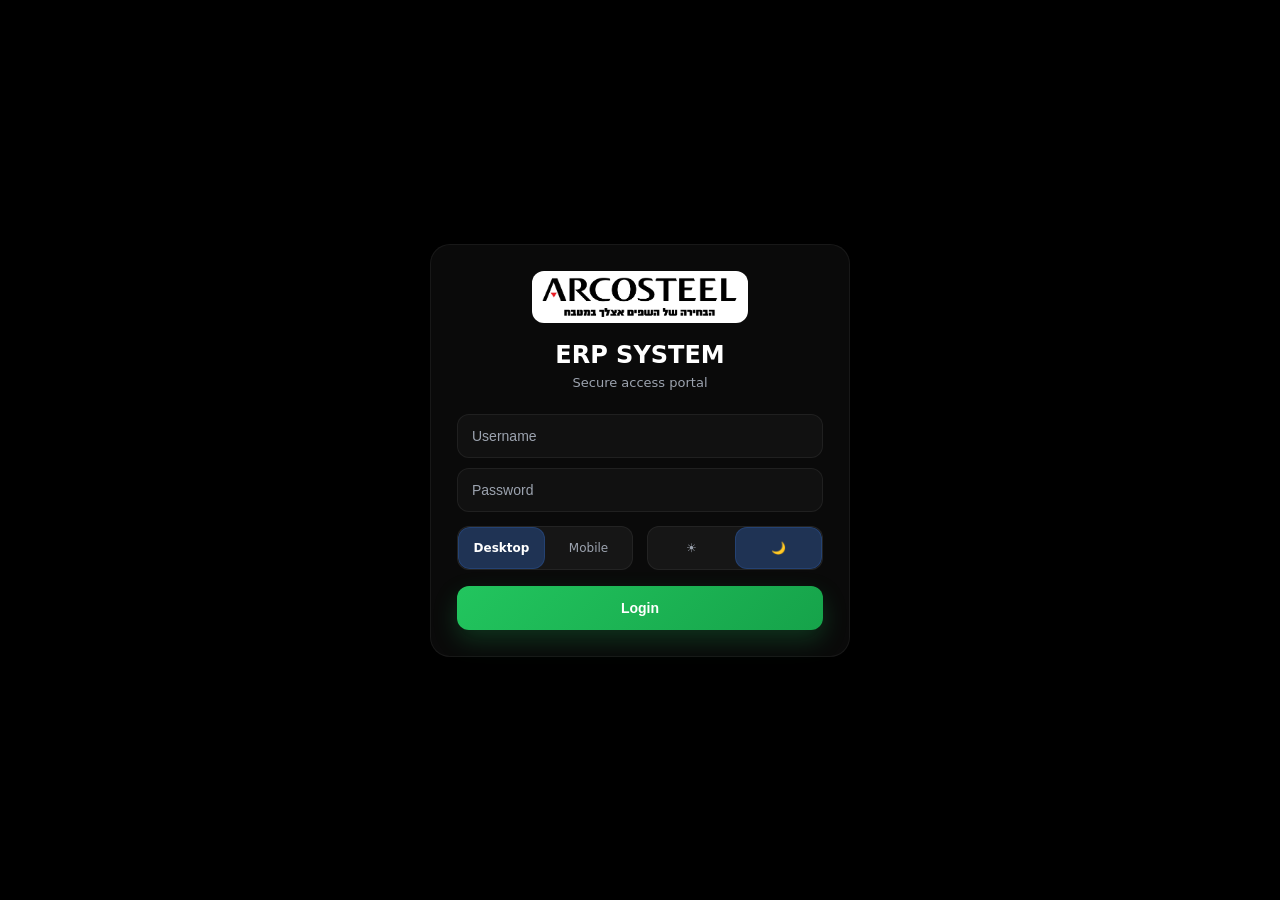
<file: index.html>
<!DOCTYPE html>
<html lang="en">
<head>
<meta charset="UTF-8">
<title>ARCOSTEEL ERP Login</title>
<link rel="manifest" href="manifest.json">

<meta name="theme-color" content="#0b1220">
<meta name="viewport" content="width=device-width, initial-scale=1.0">
<meta http-equiv="Cache-Control" content="no-cache, no-store, must-revalidate">
<meta http-equiv="Pragma" content="no-cache">
<meta http-equiv="Expires" content="0">
<link rel="stylesheet" href="login.css">
</head>

<body>
<div id="splash">
    <img src="arcosteel.png">
    <div>ERP SYSTEM</div>
</div>

<div class="login-bg">

    <div class="login-card">

        <!-- LOGO -->
        <div class="login-logo-wrap">
            <img src="arcosteel.png" class="login-logo">
        </div>

        <h1 class="title">ERP SYSTEM</h1>
        <p class="subtitle">Secure access portal</p>

        <input id="username" placeholder="Username">
        <input id="password" type="password" placeholder="Password">

       <!-- UI + THEME -->
<div class="toggles-row">

    <!-- UI MODE -->
    <div class="toggle-box">

        <div class="toggle" id="uiToggle">

            <div class="slider"></div>

            <div class="opt active" data-value="desktop">
                Desktop
            </div>

            <div class="opt" data-value="mobile">
                Mobile
            </div>

        </div>

    </div>

    <!-- THEME -->
    <div class="toggle-box">

        <div class="toggle" id="themeToggle">

            <div class="slider"></div>

            <div class="opt" data-value="light">
                ☀️
            </div>

            <div class="opt active" data-value="dark">
                🌙
            </div>

        </div>

    </div>

</div>

<input type="hidden" id="uiMode" value="desktop">
<input type="hidden" id="themeMode" value="dark">

     
        <button onclick="login()">Login</button>

        <div id="loginMessage"></div>

    </div>

</div>

<div id="otpModal" class="modal hidden">

    <div class="modal-box">

        <button
            class="modal-close"
            onclick="closeOtpModal()">
            ✕
        </button>

        <h3>Two Factor Authentication</h3>

        <p>
            Enter the code sent to your WhatsApp
        </p>

        <input
            id="otpInput"
            maxlength="6"
            placeholder="000000">

        <button onclick="verifyOtp()">
            Verify
        </button>

        <div id="otpMessage"></div>

    </div>

</div>
<script src="config.js"></script>
<script src="app.js"></script>

<script>
document.addEventListener("DOMContentLoaded", () => {

    function bindToggle(toggleId, hiddenId) {

        const toggle = document.getElementById(toggleId);
        const hidden = document.getElementById(hiddenId);
        const slider = toggle.querySelector(".slider");
        const opts = toggle.querySelectorAll(".opt");

        opts.forEach((opt, index) => {

            opt.addEventListener("click", () => {

                const val = opt.dataset.value;
                hidden.value = val;

                opts.forEach(o => o.classList.remove("active"));
                opt.classList.add("active");

                slider.style.transform =
                    index === 0 ? "translateX(0%)" : "translateX(100%)";
            });
        });
    }

    bindToggle("uiToggle", "uiMode");
    bindToggle("themeToggle", "themeMode");
// =========================
// RESTORE SAVED THEME
// =========================

const savedTheme =
    localStorage.getItem("themeMode") || "dark";

const themeHidden =
    document.getElementById("themeMode");

themeHidden.value = savedTheme;

const themeToggle =
    document.getElementById("themeToggle");

const themeOpts =
    themeToggle.querySelectorAll(".opt");

const slider =
    themeToggle.querySelector(".slider");

themeOpts.forEach(o => o.classList.remove("active"));

if (savedTheme === "light") {

    themeOpts[0].classList.add("active");
    slider.style.transform = "translateX(0%)";

} else {

    themeOpts[1].classList.add("active");
    slider.style.transform = "translateX(100%)";
}
});

// =========================
// ENTER TO LOGIN
// =========================

document.addEventListener("keydown", function(e){

    if (e.key !== "Enter") return;

    const otpModal = document.getElementById("otpModal");

    if (otpModal && !otpModal.classList.contains("hidden")) {
        return; // בזמן OTP לא מבצעים Login
    }

    login();

});

</script>
</body>
</html>
</file>
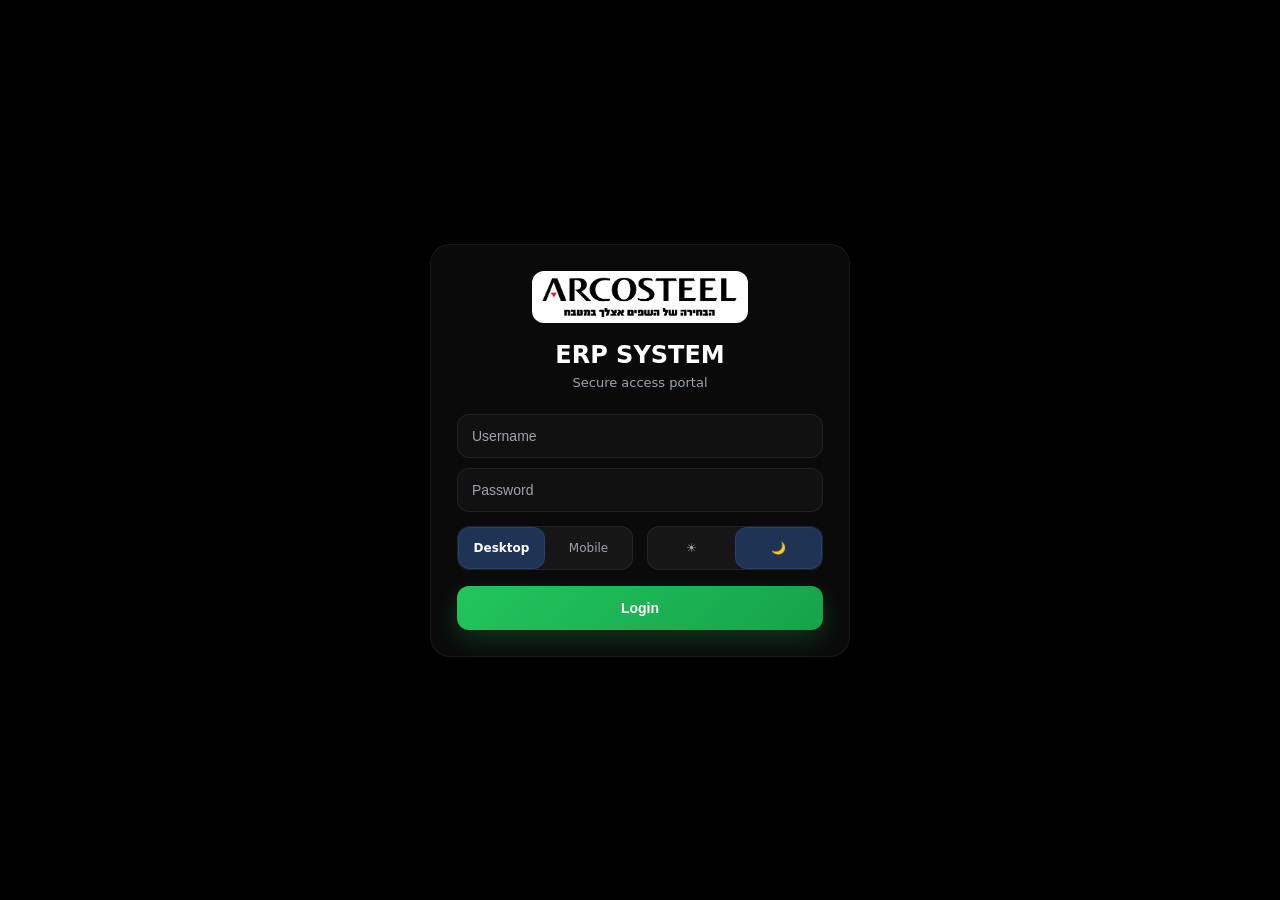
<file: dashboard.html>
<!DOCTYPE html>
<html lang="en">
<head>

<meta charset="UTF-8">
<meta name="viewport" content="width=device-width, initial-scale=1.0">

<title>ERP SYSTEM</title>

<link rel="stylesheet" href="dashboard.css">
<link rel="stylesheet" href="modal.css">
</head>

<body class="erp-app">

<script>
if (!localStorage.getItem("token")) {
    window.location.href = "index.html";
}
</script>

<div class="app-shell">

    <!-- HEADER -->
    <header class="app-header">

    <!-- LOGO LEFT -->
    <div class="app-logo">
        <img src="arcosteel.png" alt="logo">
       
    </div>

    <!-- ACTIONS RIGHT -->
    <div class="header-right">
<button class="home-btn" onclick="backToDashboard()">
    📊 Queries
</button>
        <input id="searchBox"
               class="search-box"
               placeholder="Search queries..."
               oninput="renderDashboard()" />

        <select id="moduleFilter"
                class="module-filter"
                onchange="renderDashboard()">
            <option value="">All Modules</option>
        </select>
<button class="cmd-btn"
        onclick="openCmdPalette()"
        title="Quick Search">
    🔍 /
</button>
        <button onclick="toggleFavorites()">⭐</button>
<button id="headerThemeBtn" class="theme-btn" onclick="toggleTheme()">
    🌙
</button>
        <button class="logout-btn" onclick="logout()">Logout</button>

    </div>

</header>


<!-- MAIN -->
<main class="main-container">

    <div id="content"></div>

    <div id="query-area"></div>

</main>

   </div>
<!-- DRILL MODAL -->
<div id="drillModal" class="modal hidden">

    <div class="modal-content">

        <button class="close" onclick="closeDrill()">
            ×
        </button>


        <div id="drillContent"></div>


    </div>

</div>
<script src="config.js"></script>
<script src="app.js"></script>
<script src="desktop-ui.js"></script>

<!-- COMMAND PALETTE -->
<div id="cmdPalette" class="cmd-overlay" style="display:none">

    <div class="cmd-box">

        <input id="cmdInput"
               class="cmd-input"
               placeholder="Search queries, actions... (/)"
               oninput="renderCmdPalette()"
               autocomplete="off"/>

        <div id="cmdResults" class="cmd-results"></div>

    </div>

</div>
<!-- =========================
     LOGOUT MODAL
========================= -->

<div id="logoutModal" class="modal hidden">

    <div class="modal-box logout-box">

        <h3>Sign Out</h3>

        <p>
            Are you sure you want to sign out?
        </p>

        <div class="logout-actions">

            <button
                class="btn-secondary"
                onclick="closeLogoutModal()">
                Cancel
            </button>

            <button
                class="btn-danger"
                onclick="confirmLogout()">
                Logout
            </button>

        </div>

    </div>

</div>
<!-- QUERY PARAMETER MODAL -->
<div id="queryParamModal" class="modal hidden">

    <div class="modal-content query-modal">
<button class="modal-close"
        onclick="closeQueryModal()">
    ×
</button>
        <div class="query-modal-header">

            <div class="drill-title"
                 id="queryModalTitle">
            </div>

            <div class="drill-subtitle"
                 id="queryModalDesc">
            </div>

        </div>


        <div class="query-form"
             id="queryModalFields">
        </div>


        <div class="query-actions">

    <button class="run-btn"
            onclick="executeModalQuery()">

        🚀 Run

    </button>


    <button class="back-btn"
            onclick="closeQueryModal()">

        ✕ Cancel

    </button>

</div>

    </div>

</div>
<!-- =========================
     IMAGE VIEWER
========================= -->

<div id="imagePreview"
     class="image-preview hidden"
     onclick="closeImagePreview()">

    <img
        id="imagePreviewImg"
        onclick="event.stopPropagation()">

</div>
</body>
</html>
</file>
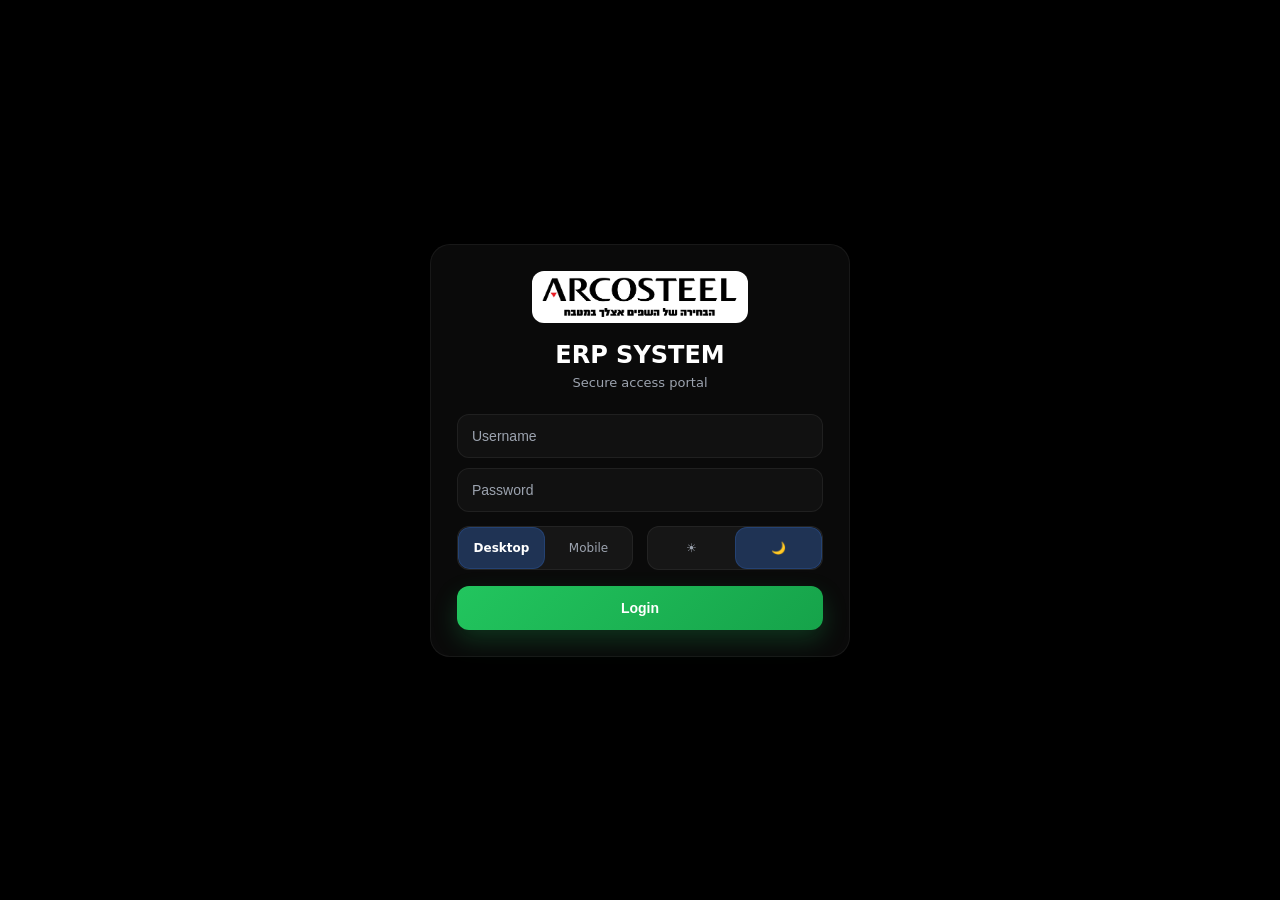
<file: dashboard.mobile.html>
<!DOCTYPE html>
<html lang="he">
<head>
    <meta charset="UTF-8">
    <meta name="viewport" content="width=device-width, initial-scale=1.0">
    <title>ERP Mobile</title>

    <link rel="stylesheet" href="mobile.css">
<link rel="stylesheet" href="modal.css">
</head>

<body class="erp-app mobile-app">
<script>
if (!localStorage.getItem("token")) {
    window.location.href = "index.html";
}
</script>
<!-- =========================
     MOBILE HEADER V8 CLEAN
========================= -->
<header class="mobile-header" dir="ltr">

    <!-- BRAND + ACTIONS -->
    <div class="mobile-top-row">

        <div class="mobile-brand">

            <div class="mobile-logo-wrap">
                <img src="arcosteel.png" class="mobile-logo">
            </div>

            <div class="mobile-brand-text">
                <div class="mobile-title-top">
                    ERP SYSTEM
                </div>

              
            </div>

        </div>

        <div class="mobile-actions">

            <button class="mobile-icon-btn"
                    onclick="backToDashboard()">
                📊
            </button>

            <button class="mobile-icon-btn"
                    onclick="openQuickSearch()">
                🔍
            </button>

            <button class="mobile-icon-btn"
                    onclick="toggleFavorites()">
                ⭐
            </button>

            <button id="headerThemeBtn"
                    class="mobile-icon-btn"
                    onclick="toggleTheme()">
                🌙
            </button>

            <button class="mobile-icon-btn"
                    onclick="logout()">
                ⏻
            </button>

        </div>

    </div>

    <!-- SEARCH -->
    <div class="mobile-search">

        <input id="searchBox"
               placeholder="Search queries..."
               oninput="renderDashboard()">

    </div>

    <!-- MODULES -->
    <div class="mobile-modules">

        <select id="moduleFilter"
                onchange="renderDashboard()">

            <option value="">All Modules</option>

        </select>

    </div>

</header>
<!-- =========================
     MAIN CONTENT
========================= -->
<main>

    <div id="content"></div>

    <div id="query-area"></div>

    <div id="results"></div>

</main>

<!-- DRILL MODAL -->
<div id="drillModal" class="modal hidden">

    <div class="modal-content">

        <button class="close" onclick="closeDrill()">
            ×
        </button>


        <div id="drillContent"></div>


    </div>

</div>
<!-- =========================
     LOGOUT MODAL
========================= -->

<div id="logoutModal" class="modal hidden">

    <div class="modal-box logout-box">

        <h3>Sign Out</h3>

        <p>
            Are you sure you want to sign out?
        </p>

        <div class="logout-actions">

            <button
                class="btn-secondary"
                onclick="closeLogoutModal()">
                Cancel
            </button>

            <button
                class="btn-danger"
                onclick="confirmLogout()">
                Logout
            </button>

        </div>

    </div>

</div>
<!-- =========================
     JS (MOBILE ENGINE)
========================= -->
<script src="config.js"></script>
<script src="app.js"></script>
<script src="mobile-ui.js"></script>

<!-- =========================
     IMAGE VIEWER
========================= -->

<div id="imagePreview"
     class="image-preview hidden"
     onclick="closeImagePreview()">

    <img
        id="imagePreviewImg"
        onclick="event.stopPropagation()">

</div>

</body>
</html>
</file>
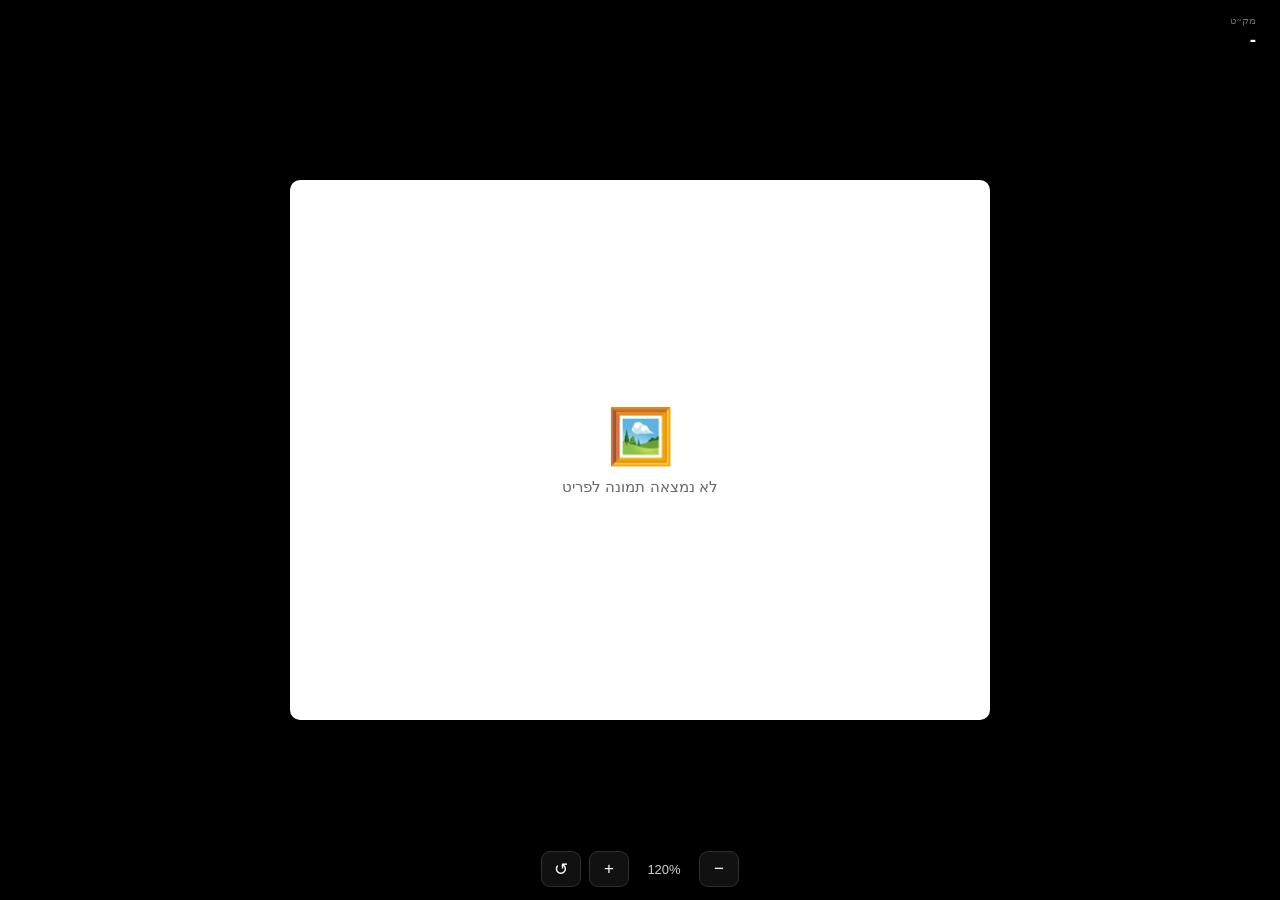
<file: image-viewer.html>
<!DOCTYPE html>
<html lang="he" dir="rtl">

<head>

<meta charset="UTF-8">

<meta
    name="viewport"
    content="width=device-width, initial-scale=1.0"
>

<title>ARCOSTEEL - Item Image</title>


<style>

/* =========================================================
   RESET
========================================================= */

* {
    box-sizing: border-box;
}

html,
body {

    margin: 0;

    width: 100%;
    height: 100%;

}

body {

    font-family:
        Arial,
        Helvetica,
        sans-serif;

    background: #000000;

    color: #ffffff;

    overflow: hidden;

}


/* =========================================================
   PAGE
========================================================= */

.viewer-page {

    width: 100%;
    height: 100%;

    display: flex;

    align-items: center;
    justify-content: center;

    background: #000000;

}


/* =========================================================
   VIEWER
========================================================= */

.viewer {

    width: 100%;
    height: 100%;

    display: flex;

    flex-direction: column;

    background: #000000;

}


/* =========================================================
   TOP INFO
========================================================= */

.viewer-top {

    min-height: 58px;

    display: flex;

    align-items: center;

    justify-content: flex-start;

    padding:
        12px
        24px
        4px;

    background: #000000;

}

.item-info {

    display: flex;

    flex-direction: column;

    gap: 3px;

}

.item-label {

    font-size: 10px;

    color: #6f6f6f;

}

.item-code {

    font-size: 19px;

    font-weight: 700;

    color: #ffffff;

    direction: ltr;

    text-align: right;

}


/* =========================================================
   CENTER AREA
========================================================= */

.viewer-center {

    flex: 1;

    min-height: 0;

    display: flex;

    align-items: center;

    justify-content: center;

    padding:
        10px
        14px;

    background: #000000;

}


/* =========================================================
   IMAGE AREA - WHITE CANVAS
========================================================= */

.image-area {

    width: min(
        72vw,
        700px
    );

    height: min(
        68vh,
        540px
    );

    position: relative;

    display: flex;

    align-items: center;
    justify-content: center;

    overflow: auto;

    padding: 16px;

    background: #ffffff;

    border-radius: 10px;

}


/* =========================================================
   IMAGE
========================================================= */

#itemImage {

    display: none;

    max-width: 100%;

    max-height: 100%;

    width: auto;

    height: auto;

    object-fit: contain;

    user-select: none;

    -webkit-user-drag: none;

    transform-origin: center center;

    transition:
        transform 0.12s ease;

}


/* =========================================================
   LOADING
========================================================= */

.loading {

    position: absolute;

    left: 50%;
    top: 50%;

    transform:
        translate(
            -50%,
            -50%
        );

    color: #666666;

    font-size: 14px;

    white-space: nowrap;

}


/* =========================================================
   NO IMAGE
========================================================= */

.no-image {

    display: none;

    text-align: center;

    color: #666666;

}

.no-image-icon {

    font-size: 54px;

    margin-bottom: 10px;

}

.no-image-text {

    font-size: 15px;

}


/* =========================================================
   FOOTER
========================================================= */

.viewer-footer {

    min-height: 58px;

    display: flex;

    align-items: center;

    justify-content: center;

    gap: 8px;

    padding:
        8px
        10px
        12px;

    background: #000000;

}


/* =========================================================
   ZOOM BUTTONS
========================================================= */

.zoom-btn {

    width: 40px;

    height: 36px;

    display: flex;

    align-items: center;

    justify-content: center;

    padding: 0;

    border:
        1px solid
        rgba(
            255,
            255,
            255,
            0.12
        );

    border-radius: 9px;

    background: #111111;

    color: #ffffff;

    font-size: 17px;

    cursor: pointer;

    transition:
        background 0.15s ease,
        transform 0.15s ease;

}

.zoom-btn:hover {

    background: #222222;

}

.zoom-btn:active {

    transform: scale(0.96);

}

.zoom-level {

    min-width: 54px;

    text-align: center;

    color: #d0d0d0;

    font-size: 13px;

    direction: ltr;

}


/* =========================================================
   MOBILE
========================================================= */

@media
(max-width: 600px) {

    .viewer-top {

        min-height: 50px;

        padding:
            8px
            12px
            2px;

    }


    .item-code {

        font-size: 17px;

    }


    .viewer-center {

        padding:
            6px
            10px;

    }


    .image-area {

        width: calc(
            100% - 20px
        );

        height: min(
            68vh,
            520px
        );

        padding: 10px;

        border-radius: 8px;

    }


    .viewer-footer {

        min-height: 52px;

        gap: 6px;

        padding:
            6px
            8px
            10px;

    }


    .zoom-btn {

        width: 38px;

        height: 34px;

    }

}


/* =========================================================
   SMALL MOBILE
========================================================= */

@media
(max-width: 380px) {

    .image-area {

        width: calc(
            100% - 12px
        );

        height: 64vh;

    }

}

</style>

</head>


<body>


<div class="viewer-page">


    <div class="viewer">


        <!-- =================================================
             ITEM CODE
        ================================================== -->

        <div class="viewer-top">


            <div class="item-info">

                <div class="item-label">
                    מק״ט
                </div>

                <div
                    class="item-code"
                    id="itemCode"
                >
                    -
                </div>

            </div>


        </div>


        <!-- =================================================
             CENTER AREA
        ================================================== -->

        <div class="viewer-center">


            <div class="image-area">


                <div
                    class="loading"
                    id="loading"
                >
                    טוען תמונה...
                </div>


                <img
                    id="itemImage"
                    alt="Item image"
                    draggable="false"
                >


                <div
                    class="no-image"
                    id="noImage"
                >

                    <div class="no-image-icon">
                        🖼️
                    </div>

                    <div class="no-image-text">
                        לא נמצאה תמונה לפריט
                    </div>

                </div>


            </div>


        </div>


        <!-- =================================================
             ZOOM
        ================================================== -->

        <div class="viewer-footer">


            <button
                class="zoom-btn"
                type="button"
                onclick="zoomOut()"
                title="הקטן"
            >
                −
            </button>


            <div
                class="zoom-level"
                id="zoomLevel"
            >
                120%
            </div>


            <button
                class="zoom-btn"
                type="button"
                onclick="zoomIn()"
                title="הגדל"
            >
                +
            </button>


            <button
                class="zoom-btn"
                type="button"
                onclick="resetZoom()"
                title="איפוס"
            >
                ↺
            </button>


        </div>


    </div>


</div>


<script src="config.js"></script>


<script>

/* =========================================================
   SETTINGS
========================================================= */

let currentZoom = 1.2;

const DEFAULT_ZOOM = 1.2;

const ZOOM_STEP = 0.2;

const MIN_ZOOM = 1;

const MAX_ZOOM = 4;


/* =========================================================
   URL PARAMETER
========================================================= */

const params =
    new URLSearchParams(
        window.location.search
    );


const itemCode =
    (
        params.get("item") || ""
    ).trim();


document
    .getElementById(
        "itemCode"
    )
    .textContent =
        itemCode || "-";


/* =========================================================
   DOM
========================================================= */

const loadingElement =
    document.getElementById(
        "loading"
    );

const imageElement =
    document.getElementById(
        "itemImage"
    );

const noImageElement =
    document.getElementById(
        "noImage"
    );

const zoomLevelElement =
    document.getElementById(
        "zoomLevel"
    );


/* =========================================================
   LOAD IMAGE
========================================================= */

function loadItemImage() {


    if (!itemCode) {

        showNoImage();

        return;

    }


    const imageUrl =
        API_BASE +
        "/item-image/" +
        encodeURIComponent(
            itemCode
        );


    imageElement.onload =
        function() {

            loadingElement.style.display =
                "none";

            noImageElement.style.display =
                "none";

            imageElement.style.display =
                "block";

            resetZoom();

        };


    imageElement.onerror =
        function() {

            showNoImage();

        };


    imageElement.src =
        imageUrl;

}


/* =========================================================
   NO IMAGE
========================================================= */

function showNoImage() {

    loadingElement.style.display =
        "none";

    imageElement.style.display =
        "none";

    noImageElement.style.display =
        "block";

}


/* =========================================================
   ZOOM
========================================================= */

function applyZoom() {

    imageElement.style.transform =
        `scale(${currentZoom})`;

    zoomLevelElement.textContent =
        Math.round(
            currentZoom * 100
        ) + "%";

}


function zoomIn() {

    currentZoom =
        Math.min(
            currentZoom +
            ZOOM_STEP,
            MAX_ZOOM
        );

    applyZoom();

}


function zoomOut() {

    currentZoom =
        Math.max(
            currentZoom -
            ZOOM_STEP,
            MIN_ZOOM
        );

    applyZoom();

}


function resetZoom() {

    currentZoom =
        DEFAULT_ZOOM;

    applyZoom();

}


/* =========================================================
   DOUBLE CLICK
========================================================= */

imageElement.addEventListener(
    "dblclick",
    function() {

        currentZoom =
            currentZoom === DEFAULT_ZOOM
                ? 2
                : DEFAULT_ZOOM;

        applyZoom();

    }
);


/* =========================================================
   MOUSE WHEEL
========================================================= */

imageElement.addEventListener(
    "wheel",
    function(e) {

        e.preventDefault();


        if (e.deltaY < 0) {

            zoomIn();

        } else {

            zoomOut();

        }

    },
    {
        passive: false
    }
);


/* =========================================================
   PREVENT DRAG
========================================================= */

imageElement.addEventListener(
    "dragstart",
    function(e) {

        e.preventDefault();

    }
);


/* =========================================================
   KEYBOARD SHORTCUTS
========================================================= */

document.addEventListener(
    "keydown",
    function(e) {


        if (
            e.key === "+" ||
            e.key === "="
        ) {

            zoomIn();

            return;

        }


        if (
            e.key === "-"
        ) {

            zoomOut();

            return;

        }


        if (
            e.key === "0"
        ) {

            resetZoom();

        }

    }
);


/* =========================================================
   START
========================================================= */

loadItemImage();

</script>


</body>

</html>
</file>
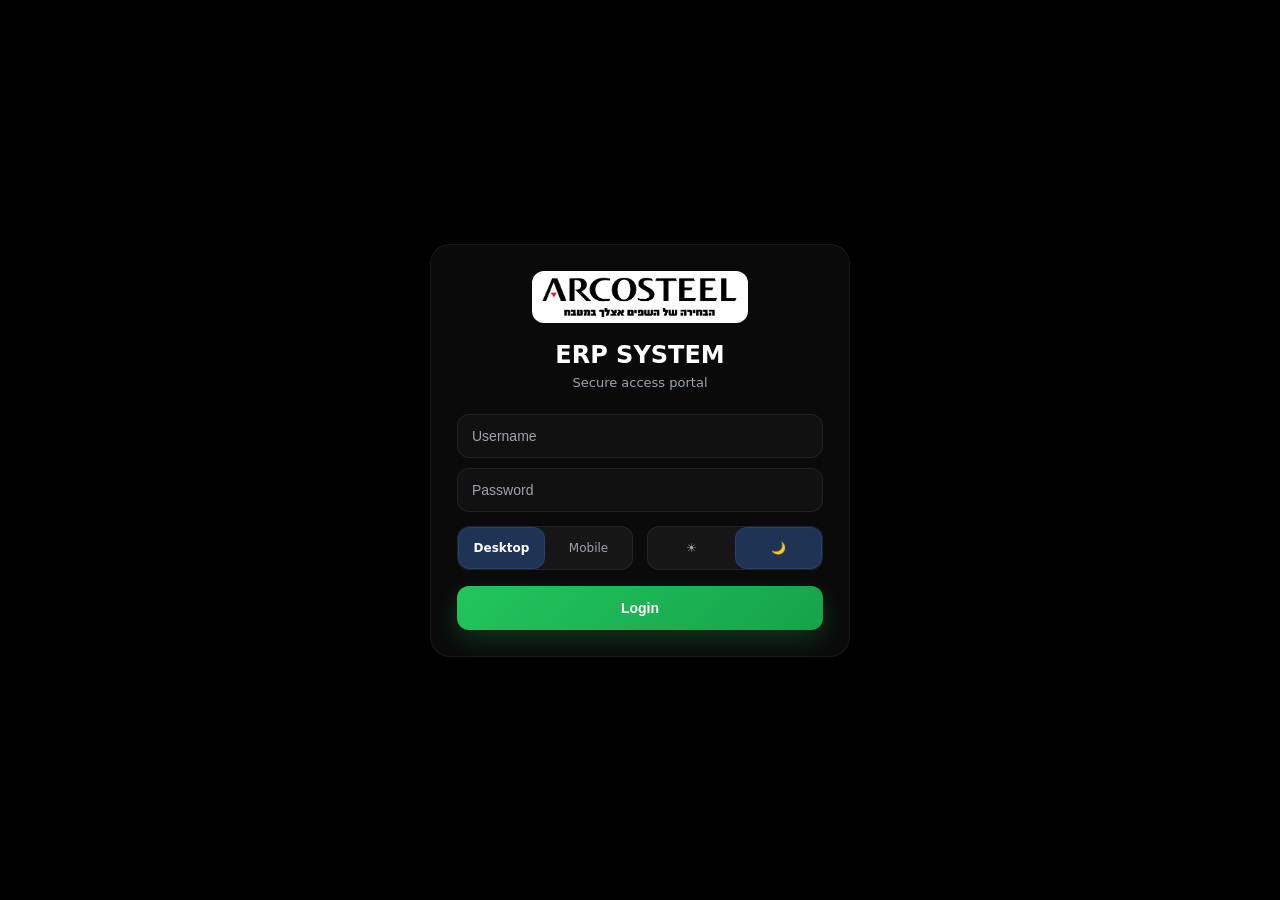
<file: main.html>
<!DOCTYPE html>
<html lang="he">
<head>
    <meta charset="UTF-8">
    <meta name="viewport" content="width=device-width, initial-scale=1.0">
    <title>ERP MAIN</title>

    <link rel="stylesheet" href="main.css">
<link rel="stylesheet" href="modal.css">
</head>

<body class="erp-app">

<div class="app-shell">

    <!-- HEADER WRAPPER -->
    <div class="header-wrap">
        <header class="main-header">

            <div class="main-left">
                <img src="arcosteel.png" class="main-logo">
                <div class="main-title">ERP SYSTEM</div>
            </div>

            <div class="main-right">
                <button onclick="goQueries()">📊</button>
                <button onclick="toggleTheme()">🌙</button>
                <button onclick="logout()">⏻</button>
            </div>

        </header>
    </div>

    <!-- CONTENT WRAPPER -->
    <main id="mainContent">
        <div class="content-wrapper"></div>
    </main>

</div>
<!-- =========================
     LOGOUT MODAL
========================= -->

<div id="logoutModal" class="modal hidden">

    <div class="modal-box logout-box">

        <h3>Sign Out</h3>

        <p>
            Are you sure you want to sign out?
        </p>

        <div class="logout-actions">

            <button
                class="btn-secondary"
                onclick="closeLogoutModal()">
                Cancel
            </button>

            <button
                class="btn-danger"
                onclick="confirmLogout()">
                Logout
            </button>

        </div>

    </div>

</div>
</body>
<script src="config.js"></script>
<script src="app.js"></script>
<script src="main.js"></script>

</html>
</file>
<file: login.css>
/* =====================================
   ERP LOGIN 2026+ FINAL CLEAN
===================================== */

*{
    box-sizing:border-box;
}

:root{
    --bg:#000000;
    --card:rgba(255,255,255,.04);
    --border:rgba(255,255,255,.06);

    --text:#ffffff;
    --muted:#9ca3af;

    --primary:#3b82f6;
    --primary2:#22c55e;
}
/* =====================================
   LIGHT MODE READY
===================================== */

body[data-theme="light"]{
    --bg:#f5f7fb;
    --card:#ffffff;
    --border:rgba(15,23,42,.12);
    --text:#0f172a;
    --muted:#64748b;
}

/* =====================================
   BODY
===================================== */

body{
    margin:0;

    font-family:
        Inter,
        system-ui,
        -apple-system,
        "Segoe UI",
        Roboto,
        Arial,
        sans-serif;

background:#000;
    min-height:100vh;

    display:flex;
    justify-content:center;
    align-items:center;

    color:var(--text);
}

/* =====================================
   CARD
===================================== */

.login-card{

    width:420px;

    padding:26px;

    border-radius:20px;

    background:var(--card);

    backdrop-filter:blur(20px);

    border:1px solid var(--border);

    box-shadow:0 25px 80px rgba(0,0,0,.55);

    text-align:center;

    animation:fadeUp .35s ease;
}

@keyframes fadeUp{
    from{
        opacity:0;
        transform:translateY(10px);
    }
    to{
        opacity:1;
        transform:translateY(0);
    }
}

/* =====================================
   LOGO
===================================== */

.login-logo{
    height:52px;
    background:#fff;
    padding:6px 10px;
    border-radius:12px;
}

/* =====================================
   TEXT
===================================== */

.title{
    margin:14px 0 6px;

    font-size:24px;
    font-weight:800;
}

.subtitle{
    margin:0 0 14px;

    font-size:13px;
    color:var(--muted);
}

/* =====================================
   INPUTS
===================================== */

input{
    width:100%;
    height:44px;

    margin-top:10px;

    padding:0 14px;

    border-radius:12px;

    border:1px solid var(--border);

    background:rgba(255,255,255,.04);

    color:var(--text);

    font-size:14px;

    outline:none;

    transition:.2s;
}

input::placeholder{
    color:var(--muted);
}

input:focus{
    border-color:var(--primary);
    box-shadow:0 0 0 3px rgba(59,130,246,.2);
}

/* =====================================
   TOGGLES ROW
===================================== */

.toggles-row{
    display:flex;
    gap:14px;

    margin-top:14px;
}

.toggle-box{
    flex:1;
}

/* =====================================
   TOGGLE
===================================== */

.toggle{
    position:relative;

    display:flex;

    width:100%;
    height:44px;

    border-radius:12px;

    overflow:hidden;

    background:rgba(255,255,255,.05);

    border:1px solid var(--border);
}

.slider{
    position:absolute;

    top:0;
    left:0;

    width:50%;
    height:100%;

    border-radius:12px;

    background:rgba(59,130,246,.35);

    transition:.25s;
}

.toggle .opt{
    flex:1;

    display:flex;
    align-items:center;
    justify-content:center;

    font-size:12px;

    color:var(--muted);

    cursor:pointer;

    z-index:2;
}

.toggle .opt.active{
    color:var(--text);
    font-weight:700;
}

/* =====================================
   LOGIN BUTTON
===================================== */

button{
    width:100%;
    height:44px;

    margin-top:16px;

    border:none;
    border-radius:12px;

    background:
        linear-gradient(
            135deg,
            var(--primary),
            var(--primary2)
        );

    color:white;

    font-size:14px;
    font-weight:800;

    cursor:pointer;

    transition:.2s;
}

button:hover{
    transform:translateY(-1px);
    box-shadow:0 12px 30px rgba(59,130,246,.35);
}

button:active{
    transform:scale(.98);
}

/* =====================================
   LOGIN MESSAGE
===================================== */

#loginMessage{
    display:none;

    margin-top:14px;

    padding:10px 12px;

    border-radius:12px;

    font-size:13px;
    font-weight:600;
}

#loginMessage.error{
    display:block;

    background:rgba(239,68,68,.12);
    border:1px solid rgba(239,68,68,.3);
    color:#ff6b6b;
}

#loginMessage.success{
    display:block;

    background:rgba(34,197,94,.12);
    border:1px solid rgba(34,197,94,.3);
    color:#4ade80;
}

/* =====================================
   MOBILE
===================================== */

@media (max-width:480px){
    .login-card{
        width:94%;
        padding:22px;
    }

    .toggles-row{
        flex-direction:column;
    }
}

#splash {
    position: fixed;
    inset: 0;
    background: #0b1220;
    display: flex;
    flex-direction: column;
    align-items: center;
    justify-content: center;
    z-index: 999999;
    color: white;
}

#splash img {
    width: 260px;
    height: 120px;
    background: #fff;   /* זה מה שאתה צריך */
    padding: 10px;
    border-radius: 16px;
}
#splash {
    transition: opacity 0.3s ease;
}
background:
    radial-gradient(
        circle at top,
        rgba(255,255,255,.03),
        #000 40%
    );
.login-card{
    width:420px;

    padding:26px;

    border-radius:20px;

    background:rgba(255,255,255,.04);

    backdrop-filter:blur(18px);

    border:1px solid rgba(255,255,255,.06);

    box-shadow:
        0 20px 60px rgba(0,0,0,.8);

    text-align:center;

    animation:fadeUp .35s ease;
}
#splash{
    background:#000;
}
input{
    background:rgba(255,255,255,.03);
    border:1px solid rgba(255,255,255,.06);
}

input:focus{
    border-color:rgba(255,255,255,.15);
    box-shadow:0 0 0 3px rgba(255,255,255,.05);
}
.slider{
    background: rgba(59,130,246,.28);
    border: 1px solid rgba(59,130,246,.18);
}
button{
    background:
        linear-gradient(
            135deg,
            #22c55e,
            #16a34a
        );

    box-shadow:
        0 10px 25px rgba(34,197,94,.22);
}
/* =====================================
   OTP MODAL
===================================== */

.modal{
    position:fixed;
    inset:0;

    background:rgba(0,0,0,.82);

    display:flex;
    justify-content:center;
    align-items:center;

    z-index:999999;

    backdrop-filter:blur(8px);
}

.hidden{
    display:none;
}

.modal-box{

    width:380px;
    max-width:92%;

    background:#090909;

    border:1px solid rgba(255,255,255,.08);

    border-radius:20px;

    padding:28px;

    box-shadow:
        0 25px 80px rgba(0,0,0,.8);

    text-align:center;

    animation:otpFade .25s ease;
}

@keyframes otpFade{
    from{
        opacity:0;
        transform:translateY(10px) scale(.98);
    }
    to{
        opacity:1;
        transform:translateY(0) scale(1);
    }
}

.modal-box h3{

    margin:0 0 8px;

    color:#fff;

    font-size:22px;
    font-weight:800;
}

.modal-box p{

    margin:0 0 18px;

    color:#9ca3af;

    font-size:13px;
}

.modal-box input{

    width:100%;
    height:48px;

    background:rgba(255,255,255,.04);

    border:1px solid rgba(255,255,255,.08);

    border-radius:12px;

    color:#fff;

    text-align:center;

    font-size:24px;
    font-weight:700;
    letter-spacing:6px;
}

.modal-box input:focus{

    border-color:#22c55e;

    box-shadow:
        0 0 0 3px rgba(34,197,94,.15);
}

.modal-box button{

    width:100%;

    margin-top:18px;

    background:
        linear-gradient(
            135deg,
            #22c55e,
            #16a34a
        );

    color:#fff;

    border:none;

    border-radius:12px;

    height:46px;

    font-size:14px;
    font-weight:800;

    cursor:pointer;
}

/* הודעת שגיאה */

#otpError{

    margin-top:14px;

    padding:10px;

    border-radius:12px;

    background:rgba(239,68,68,.12);

    border:1px solid rgba(239,68,68,.25);

    color:#ff6b6b;

    font-size:13px;

    display:none;
}
.modal-box input{

    width:100%;
    height:48px;

    background:rgba(255,255,255,.04);

    border:1px solid rgba(255,255,255,.08);

    border-radius:12px;

    color:#fff;

    text-align:center;

    font-size:18px;      /* היה 24 */
    font-weight:600;     /* היה 700 */
    letter-spacing:3px;  /* היה 6 */
}
.modal-box{
    position:relative;
}

.modal-close{

    position:absolute;

    top:12px;
    right:12px;

    width:32px;
    height:32px;

    border:none;
    border-radius:50%;

    background:rgba(255,255,255,.06);

    color:#fff;

    cursor:pointer;

    font-size:16px;
    font-weight:700;

    margin:0;
}

.modal-close:hover{
    background:rgba(255,255,255,.12);
}
#otpMessage{

    display:none;

    margin-top:14px;

    padding:10px;

    border-radius:12px;

    font-size:13px;
    font-weight:600;
}

#otpMessage.error{

    display:block;

    background:rgba(239,68,68,.12);

    border:1px solid rgba(239,68,68,.25);

    color:#ff6b6b;
}

#otpMessage.success{

    display:block;

    background:rgba(34,197,94,.12);

    border:1px solid rgba(34,197,94,.25);

    color:#4ade80;
}
.modal-close{

    position:absolute;

    top:12px;
    right:12px;

    width:32px !important;
    height:32px !important;

    min-width:32px;
    max-width:32px;

    padding:0;

    border:none;
    border-radius:50%;

    background:rgba(255,255,255,.06);

    color:#fff;

    cursor:pointer;

    font-size:16px;
    font-weight:700;

    display:flex;
    align-items:center;
    justify-content:center;

    margin:0 !important;
}
/* =====================================
   OTP CLOSE BUTTON FIX
===================================== */

.modal-close{

    position:absolute;

    top:12px;
    right:12px;

    width:32px !important;
    min-width:32px !important;
    max-width:32px !important;

    height:32px !important;

    padding:0 !important;
    margin:0 !important;

    display:flex !important;
    align-items:center;
    justify-content:center;

    border:none;
    border-radius:50%;

    background:rgba(255,255,255,.08) !important;

    color:#fff;

    font-size:15px;
    font-weight:700;

    cursor:pointer;

    box-shadow:none !important;

    z-index:10;
}

.modal-close:hover{

    background:rgba(255,255,255,.16) !important;

    transform:none !important;
}

.modal-close:active{

    transform:none !important;
}

/* כפתור האימות בלבד */
.modal-box > button:not(.modal-close){

    width:100%;

    margin-top:18px;

    background:
        linear-gradient(
            135deg,
            #22c55e,
            #16a34a
        );

    border:none;
    border-radius:12px;

    height:46px;

    color:#fff;

    font-size:14px;
    font-weight:800;
}
.logout-actions{
    display:flex;
    gap:12px;
    margin-top:24px;
}

.logout-actions button{
    flex:1;
}

.btn-secondary{
    background:#3b4656;
    color:#fff;
}

.btn-secondary:hover{
    background:#4b586a;
}

.btn-danger{
    background:#d32f2f;
    color:#fff;
}

.btn-danger:hover{
    background:#b71c1c;
}
</file>
<file: dashboard.css>
* {
    box-sizing: border-box;
}
/* =========================
   DESIGN TOKENS
========================= */

:root {
    --bg: #0b1220;
    --glass: rgba(255,255,255,0.06);
    --border: rgba(255,255,255,0.12);

    --text: #e5e7eb;
    --muted: #94a3b8;

    --primary: #3b82f6;
    --primary2: #2563eb;

    --danger: #ef4444;

    --shadow: 0 20px 60px rgba(0,0,0,0.45);
}

/* =========================
   BASE
========================= */

body.erp-app {
    margin: 0;
    font-family: "Segoe UI", Arial, sans-serif;
    background: radial-gradient(circle at top, #0f172a, #020617);
    color: var(--text);
    direction: rtl;
    text-align: right;
}

/* =========================
   APP LAYOUT
========================= */

.app-shell {
    min-height: 100vh;
    display: flex;
    flex-direction: column;
}

.main-container {
    padding: 20px;
}

/* =========================
   HEADER (CLEAN FIX)
========================= */

.app-header {
    position: sticky;
    top: 0;
    z-index: 1000;

    display: flex;
    justify-content: space-between;
    align-items: center;

    padding: 12px 16px;

    background: rgba(255,255,255,0.04);
    backdrop-filter: blur(16px);

    border-bottom: 1px solid var(--border);
}

/* LOGO */
.app-logo {
    display: flex;
    align-items: center;
    gap: 10px;
}

.app-logo img {
    height: 40px;
    background: white;
    padding: 6px 10px;
    border-radius: 10px;
}

/* RIGHT SIDE */
.header-right {
    display: flex;
    align-items: center;
    gap: 10px;
    flex-wrap: wrap;
}

/* =========================
   INPUTS + SELECT
========================= */

input,
select {
    font-family: inherit;
    padding: 10px;
    border-radius: 10px;

    border: 1px solid var(--border);

    background: rgba(255,255,255,0.04);
    color: var(--text);

    outline: none;
}

/* FIX DROPDOWN VISIBILITY */
select option {
    background: #0f172a;
    color: white;
}

input:focus,
select:focus {
    border-color: var(--primary);
    box-shadow: 0 0 0 3px rgba(59,130,246,0.2);
}

/* =========================
   BUTTONS
========================= */

button {
    padding: 10px 14px;
    border-radius: 10px;
    border: none;

    cursor: pointer;
    font-weight: 600;

    background: rgba(59,130,246,0.15);
    color: var(--text);

    transition: 0.2s;
}

button:hover {
    background: rgba(59,130,246,0.3);
}

.logout-btn {
    background: rgba(239,68,68,0.15);
}

.logout-btn:hover {
    background: rgba(239,68,68,0.3);
}

/* =========================
   DASHBOARD GRID
========================= */

.grid {
    display: grid;
    grid-template-columns: repeat(auto-fill, minmax(260px, 1fr));
    gap: 18px;
}

/* CARD */
.card {
    background: var(--glass);
    border: 1px solid var(--border);
    border-radius: 16px;

    padding: 18px;

    box-shadow: var(--shadow);
    transition: 0.2s ease;

    position: relative;
}

.card:hover {
    transform: translateY(-4px);
}

.card-title {
    font-weight: 700;
}

.card-desc {
    color: var(--muted);
    font-size: 13px;
}

/* FAVORITE */
.fav {
    position: absolute;
    top: 10px;
    left: 10px;
    cursor: pointer;
}

/* =========================
   QUERY VIEW (FIXED UX)
========================= */

#query-area {
    margin-top: 20px;
}

.query-wrapper {
    display: flex;
    justify-content: center;
}

.query-card {
    width: 100%;
    max-width: 780px;

    padding: 20px;
    border-radius: 16px;

    background: var(--glass);
    border: 1px solid var(--border);
    box-shadow: var(--shadow);
}

/* HEADER INSIDE QUERY */
.query-topbar {
    display: flex;
    justify-content: flex-start;
    margin-bottom: 10px;
}

.back-btn {
    background: transparent;
    border: 1px solid var(--border);
    color: var(--text);

    padding: 6px 10px;
    border-radius: 8px;
    font-size: 12px;
    cursor: pointer;
}

.back-btn:hover {
    background: rgba(255,255,255,0.06);
}

/* TITLE */
.query-title {
    font-size: 20px;
    font-weight: 700;
}

/* DESC */
.query-desc {
    font-size: 13px;
    color: var(--muted);
    margin-bottom: 15px;
}

/* DIVIDER */
.query-divider {
    height: 1px;
    background: rgba(255,255,255,0.08);
    margin: 10px 0 15px;
}

/* INPUT FIELDS */
.query-field {
    display: flex;
    flex-direction: column;

    margin-bottom: 14px;
    padding: 10px;

    border-radius: 10px;
    background: rgba(255,255,255,0.03);
    border: 1px solid rgba(255,255,255,0.06);
}

.query-field label {
    font-size: 12px;
    color: var(--muted);
    margin-bottom: 6px;
}

/* RUN BUTTON */
.run-btn {
    width: 100%;
    padding: 12px;

    border-radius: 10px;
    border: none;

    background: linear-gradient(135deg,var(--primary),var(--primary2));
    color: white;

    font-weight: 700;
    cursor: pointer;

    transition: 0.2s;
}

.run-btn:hover {
    transform: translateY(-2px);
}

/* EXPORT */
.export-bar {
    display: flex;
    justify-content: center;
    gap: 10px;

    margin-top: 12px;
}

.export-bar button {
    background: rgba(255,255,255,0.06);
    border: 1px solid var(--border);
}

/* =========================
   RESULTS TABLE (FULL WIDTH FIX)
========================= */

#results {
    margin-top: 20px;
    overflow-x: auto;
    width: 100%;
}

#results table {
    width: max-content;
    min-width: 100%;

    border-collapse: collapse;
    background: var(--glass);
    border-radius: 12px;
}

#results th {
    background: rgba(15,23,42,0.9);
    padding: 12px;
    cursor: pointer;
}

#results td {
    padding: 10px;
    border-bottom: 1px solid rgba(255,255,255,0.06);
}

/* =========================
   MODAL
========================= */

.modal {
    display: none;
    position: fixed;
    inset: 0;

    background: rgba(0,0,0,0.6);
    backdrop-filter: blur(6px);
    z-index: 9999;
}

.modal-content {
    background: rgba(15,23,42,0.95);
    width: 850px;
    max-width: 92%;

    margin: 60px auto;
    padding: 20px;

    border-radius: 16px;
}

/* =========================
   MOBILE
========================= */

@media (max-width: 768px) {

    .header-right {
        flex-direction: column;
        align-items: stretch;
    }

    input,
    select {
        width: 100%;
    }

    .query-card {
        max-width: 100%;
    }
}
/* =========================
   HARD LAYOUT FIX (HEADER + CENTERING)
========================= */

/* הגוף נשאר RTL לטבלאות */
body.erp-app {
    direction: rtl;
}

/* HEADER תמיד LTR כדי לשלוט בלייאאוט */
.app-header {
    direction: ltr;

    display: flex;
    justify-content: space-between;
    align-items: center;
}

/* לוגו תמיד שמאל */
.app-logo {
    order: 0;
    display: flex;
    align-items: center;
}

/* צד ימין (חיפוש וכו') */
.header-right {
    order: 1;
    display: flex;
    align-items: center;
    gap: 10px;
    flex-wrap: wrap;
}

/* =========================
   CENTER QUERY CARD (הבעיה שלך)
========================= */

.query-layout {
    width: 100%;
    display: flex;
    justify-content: center;   /* 🔥 מרכז אמיתי */
    align-items: flex-start;
}

.query-card {
    margin: 0 auto;            /* ביטוח כפול */
}
/* =========================
   TABLE TOOLBAR ALIGN FIX
========================= */
/* =========================
   TABLE TOOLBAR V6
========================= */

.table-toolbar {
    display: flex;
    justify-content: space-between;
    align-items: center;

    margin-bottom: 12px;
    gap: 10px;
}

/* צד שמאל */
.table-counter {
    font-size: 13px;
    color: #94a3b8;
}

/* צד ימין */
.table-filter {
    display: flex;
    justify-content: flex-end;
}

/* input נקי */
.table-filter input {
    width: 240px;
    max-width: 100%;
}

/* =========================
   TABLE WRAPPER (FIX SCROLL)
========================= */

.table-wrapper {
    width: 100%;
    overflow-x: auto;
}

/* =========================
   CLICKABLE CELL
========================= */

.clickable-cell {
    color: #60a5fa;
    cursor: pointer;
    font-weight: 600;
    white-space: nowrap;
}
.table-toolbar {
    display: flex;
    justify-content: space-between;
    align-items: center;

    direction: ltr;   /* 🔥 מונע RTL לשבור סדר */
    width: 100%;
    margin-bottom: 12px;
}

/* כל צד חוזר ל־RTL פנימי */
.table-counter,
.table-filter {
    direction: rtl;
}

/* חיפוש תמיד צמוד לימין */
.table-filter {
    display: flex;
    justify-content: flex-end;
    flex: 1;
}

/* input */
.table-filter input {
    width: 240px;
    max-width: 100%;
}
.table-toolbar {
    display: grid;

    grid-template-columns: 1fr auto; 
    /* שמאל = counter | ימין = filter */

    align-items: center;
    width: 100%;

    margin-bottom: 12px;

    direction: ltr; /* 🔥 שוברים RTL כאן */
}

/* צד שמאל */
.table-counter {
    text-align: left;
    color: #94a3b8;
    font-size: 13px;
}

/* צד ימין */
.table-filter {
    display: flex;
    justify-content: flex-end;
}

.table-filter input {
    width: 240px;
}
.home-btn {
    background: var(--glass);
    border: 1px solid var(--border);
    color: var(--text);

    padding: 10px 12px;
    border-radius: 10px;

    cursor: pointer;
    font-weight: 600;

    transition: 0.2s;
}

.home-btn:hover {
    background: rgba(255,255,255,0.08);
    border-color: var(--border);
}
/* =====================================
   DRILL
===================================== */

.modal{

    position:fixed;
    inset:0;

    display:none;

    justify-content:center;
    align-items:center;

    background:rgba(0,0,0,.65);

    z-index:99999;

    backdrop-filter:blur(8px);

}

.modal-content{

    position:relative;

    width:min(900px,95vw);

    max-height:90vh;

    overflow:auto;

    background:#0f172a;

    border:1px solid rgba(255,255,255,.08);

    border-radius:28px;

    padding:30px;

    box-shadow:
        0 40px 80px rgba(0,0,0,.5);

}

.close{

    position:absolute;

    top:18px;
    right:24px;

    color:white;

    font-size:32px;

    cursor:pointer;

}


/* HEADER */

.drill-header{

    display:flex;

    align-items:center;

    gap:18px;

    margin-bottom:30px;

}

.drill-icon{

    width:70px;
    height:70px;

    border-radius:22px;

    display:flex;

    justify-content:center;
    align-items:center;

    font-size:34px;

    background:

        linear-gradient(
            135deg,
            #3b82f6,
            #2563eb
        );

}

.drill-title{

    font-size:28px;

    font-weight:900;

    color:white;

}

.drill-subtitle{

    margin-top:5px;

    color:#94a3b8;

}


/* BODY */

.drill-body{

    display:flex;

    flex-direction:column;

    gap:14px;

}


/* ROW */

.drill-row{

    display:flex;

    justify-content:space-between;

    align-items:center;

    gap:20px;

    padding:18px 22px;

    border-radius:18px;

    background:rgba(255,255,255,.04);

    border:1px solid rgba(255,255,255,.08);

    transition:.15s;

}

.drill-row:hover{

    transform:translateY(-2px);

    background:rgba(255,255,255,.06);

}


/* LABEL */

.drill-label{

    color:#94a3b8;

    font-weight:700;

}


/* VALUE */

.drill-value{

    color:white;

    font-weight:900;

    text-align:left;

    word-break:break-word;

}


/* MOBILE */

@media (max-width:768px){

    .modal-content{

        width:100vw;

        height:100vh;

        max-height:none;

        border-radius:0;

        padding:24px;

    }

    .drill-row{

        flex-direction:column;

        align-items:flex-start;

        gap:10px;

    }

    .drill-value{

        font-size:18px;

    }

}
.back-btn {
    width: 100%;

    height: 48px;

    display: flex;
    align-items: center;
    justify-content: center;

    gap: 8px;

    margin-bottom: 18px;

    border-radius: 12px;

    cursor: pointer;

    font-weight: 800;

    color: #fff;

    background: rgba(255,255,255,0.06);
    border: 1px solid rgba(255,255,255,0.18);

    transition: 0.2s ease;

    box-shadow: 0 10px 25px rgba(0,0,0,0.25);
}
.back-btn:hover {
    background: rgba(255,255,255,0.10);
    border-color: rgba(255,255,255,0.25);
    transform: translateY(-1px);
}

.back-btn:active {
    transform: scale(0.98);
}
.back-btn {
    background: linear-gradient(
        135deg,
        rgba(255,255,255,0.06),
        rgba(255,255,255,0.03)
    );
}
/* =========================================
   DARK / LIGHT OVERRIDE (SAFE PATCH)
========================================= */

/* DARK (ברירת מחדל – מה שיש לך עכשיו) */
body.theme-dark {
    --bg: #0b1220;
    --glass: rgba(255,255,255,0.06);
    --border: rgba(255,255,255,0.12);

    --text: #e5e7eb;
    --muted: #94a3b8;

    --primary: #3b82f6;
    --primary2: #2563eb;

    --shadow: 0 20px 60px rgba(0,0,0,0.45);
}

/* LIGHT MODE */
body.theme-light {
    --bg: #f5f7fb;
    --glass: #ffffff;
    --border: rgba(15,23,42,0.10);

    --text: #0f172a;
    --muted: #475569;

    --primary: #2563eb;
    --primary2: #1d4ed8;

    --shadow: 0 20px 50px rgba(15,23,42,0.08);
}

/* =========================================
   APPLY BACKGROUND SWITCH (IMPORTANT)
========================================= */

body.theme-dark.erp-app {
    background: radial-gradient(circle at top, #0f172a, #020617);
}

body.theme-light.erp-app {
    background: #f5f7fb;
}

/* cards stay consistent */
.card,
.query-card,
.modal-content,
.drill-row {
    background: var(--glass);
    border-color: var(--border);
    color: var(--text);
}

/* inputs fix */
input,
select {
    background: var(--glass);
    color: var(--text);
    border-color: var(--border);
}

/* dropdown fix */
select option {
    background: var(--bg);
    color: var(--text);
}

/* =========================
   DESIGN TOKENS
========================= */

:root {
    --bg: #0b1220;
    --glass: rgba(255,255,255,0.06);
    --border: rgba(255,255,255,0.12);

    --text: #e5e7eb;
    --muted: #94a3b8;

    --primary: #3b82f6;
    --primary2: #2563eb;

    --danger: #ef4444;

    --shadow: 0 20px 60px rgba(0,0,0,0.45);
}

/* =========================
   BASE
========================= */

body.erp-app {
    margin: 0;
    font-family: "Segoe UI", Arial, sans-serif;
    background: radial-gradient(circle at top, #0f172a, #020617);
    color: var(--text);
    direction: rtl;
    text-align: right;
}

/* =========================
   HEADER
========================= */

.app-header {
    background: var(--glass);
    border-bottom: 1px solid var(--border);
}


/* =========================
   INPUTS
========================= */

input,
select {
    background: var(--glass);
    color: var(--text);
    border: 1px solid var(--border);
}

select option {
    background: var(--bg);
    color: var(--text);
}

/* =========================
   BUTTONS
========================= */

button {
    color: var(--text);
}

.back-btn {
    color: var(--text);
}

/* =========================
   CARDS
========================= */

.card,
.query-card {
    background: var(--glass);
    border: 1px solid var(--border);
    color: var(--text);
}

.card-desc {
    color: var(--muted);
}

/* =========================
   QUERY
========================= */

.query-desc {
    color: var(--muted);
}

.query-field {
    background: rgba(255,255,255,0.03);
    border: 1px solid rgba(255,255,255,0.06);
}

.query-field label {
    color: var(--muted);
}

/* =========================
   TABLE
========================= */

#results th {
    background: var(--glass);
    color: var(--text);
}

#results td {
    color: var(--text);
}

/* =========================
   MODAL / DRILL
========================= */

.modal-content {
    background: var(--glass);
    color: var(--text);
    border: 1px solid var(--border);
}

.drill-title {
    color: var(--text);
}

.drill-subtitle {
    color: var(--muted);
}

.drill-label {
    color: var(--muted);
}

.drill-value {
    color: var(--text);
}

.close {
    color: var(--text);
}

/* =========================
   ICON GRADIENT (SAFE)
========================= */

.drill-icon {
    background: linear-gradient(
        135deg,
        var(--primary),
        var(--primary2)
    );
}

/* =========================
   BACKGROUND THEMES
========================= */

body.theme-dark.erp-app {
    background: radial-gradient(circle at top, #0f172a, #020617);
}

body.theme-light.erp-app {
    background: #f5f7fb;
}

/* =========================
   LIGHT MODE VARIABLES
========================= */

body.theme-light {
    --bg: #f5f7fb;
    --glass: #ffffff;
    --border: rgba(15,23,42,0.10);

    --text: #0f172a;
    --muted: #475569;

    --primary: #2563eb;
    --primary2: #1d4ed8;

    --shadow: 0 20px 50px rgba(15,23,42,0.08);
}
/* =========================
   COMPACT QUERY UX FIX
   (ONLY DENSITY / SPACING)
========================= */

/* CARD פחות גבוה */
.query-card {
    padding: 14px 16px;
}

/* שדות יותר צפופים */
.query-field {
    margin-bottom: 10px;
    padding: 8px 10px;
}

/* label קטן יותר */
.query-field label {
    font-size: 11px;
    margin-bottom: 4px;
    color: var(--muted);
}

/* inputs קומפקטיים */
input,
select {
    padding: 8px 10px;
    border-radius: 8px;
}

/* כפתור RUN פחות גבוה */
.run-btn {
    padding: 10px;
}

/* רווחים כלליים */
.query-divider {
    margin: 8px 0 10px;
}

/* MAIN CONTAINER פחות padding */
.main-container {
    padding: 14px;
}




/* =========================
   WRAPPER
========================= */

.table-wrapper {
    width: 100%;
    max-height: 70vh;
    overflow: auto;
    position: relative;
}

/* =========================
   TABLE CORE
========================= */

#results table {
    width: 100%;
    table-layout: fixed;   /* קריטי */
    border-collapse: collapse;
}

/* =========================
   LOCK ALL CELLS
========================= */

#results th,
#results td {
    box-sizing: border-box;

    min-width: 0;
    max-width: 0;

    white-space: nowrap;
}

/* =========================
   HEADER
========================= */

#results th {
    position: sticky;
    top: 0;
    z-index: 1000;

    background: var(--glass);
    color: var(--text);
    backdrop-filter: blur(10px);

    padding: 10px 12px;
    font-size: 13px;
    font-weight: 800;

    border-bottom: 1px solid var(--border);
    border-left: 1px solid var(--border);

    user-select: none;
}

/* =========================
   CELLS
========================= */

#results td {
    padding: 8px 10px;
    font-size: 13px;

    color: var(--text);

    border-bottom: 1px solid var(--border);
    border-left: 1px solid var(--border);
}

/* =========================
   ZEBRA
========================= */

#results tbody tr:nth-child(odd) td {
    background: rgba(255,255,255,0.015);
}

/* =========================
   HOVER
========================= */

#results tbody tr:hover td {
    background: rgba(59,130,246,0.10);
}

/* =========================
   RESIZER HANDLE
========================= */

.col-resizer {
    position: absolute;
    right: 0;
    top: 0;

    width: 5px;
    height: 100%;

    cursor: col-resize;
}

.col-resizer:hover {
    background: rgba(59,130,246,0.25);
}

#results table {
    width: 100%;
    table-layout: fixed;
    border-collapse: collapse;
}

#results th,
#results td {
    overflow: hidden;
   
}


.clickable-cell {
    cursor: pointer;
}

/* הטקסט בלבד */
.cell-link {
    color: #60a5fa;
    font-weight: 700;

    position: relative;
    display: inline-block;

    transition: 0.15s ease;
}

/* hover */
.clickable-cell:hover .cell-link {
    color: #93c5fd;
}

/* underline רק על הטקסט */
.cell-link::after {
    content: "";
    position: absolute;

    left: 0;
    bottom: -2px;

    width: 100%;
    height: 1px;

    background: rgba(96,165,250,0.6);

    transform: scaleX(0);
    transform-origin: left;

    transition: 0.15s ease;
}

.clickable-cell:hover .cell-link::after {
    transform: scaleX(1);
}

/* אייקון קטן */
.cell-link::before {
    content: "🔎 ";
    opacity: 0.7;
    font-size: 12px;
}
/* =========================
   DRILL - COMPACT FIX (DESKTOP)
========================= */

.modal-content {

    width: min(720px, 92vw);   /* היה 900px → עכשיו יותר קומפקטי */

    padding: 20px;            /* היה 30px */
    border-radius: 20px;      /* קצת יותר עדין */

    max-height: 85vh;         /* קצת פחות גובה */
}

/* כותרת דריל יותר קטנה */
.drill-title {
    font-size: 22px;          /* היה 28px */
}

/* אייקון קטן יותר */
.drill-icon {
    width: 56px;
    height: 56px;
    font-size: 26px;
    border-radius: 16px;
}

/* שורות פחות גבוהות */
.drill-row {
    padding: 12px 16px;       /* היה 18px 22px */
    border-radius: 14px;
}

/* ערכים קצת יותר קומפקטיים */
.drill-value {
    font-size: 14px;
}

/* רווח כללי קטן יותר */
.drill-body {
    gap: 10px;
}


/* =========================
   COMMAND PALETTE
========================= */

.cmd-overlay {
    position: fixed;
    inset: 0;
    background: rgba(0,0,0,0.6);
    backdrop-filter: blur(8px);
    z-index: 999999;

    display: flex;
    justify-content: center;
    align-items: flex-start;

    padding-top: 10vh;
}

.cmd-box {
    width: min(720px, 92vw);

    background: var(--glass);
    border: 1px solid var(--border);

    border-radius: 18px;
    box-shadow: var(--shadow);

    overflow: hidden;
}

/* INPUT */
.cmd-input {
    width: 100%;
    padding: 14px 16px;

    border: none;
    outline: none;

    background: transparent;
    color: var(--text);

    font-size: 15px;
    font-weight: 600;

    border-bottom: 1px solid var(--border);
}

/* RESULTS */
.cmd-results {
    max-height: 420px;
    overflow-y: auto;
}

/* ITEM */
.cmd-item {
    padding: 12px 14px;

    display: flex;
    justify-content: space-between;
    align-items: center;

    cursor: pointer;

    transition: 0.15s ease;
}

.cmd-item:hover {
    background: rgba(59,130,246,0.12);
}

.cmd-title {
    font-weight: 700;
    color: var(--text);
}

.cmd-sub {
    font-size: 12px;
    color: var(--muted);
}

.cmd-tag {
    font-size: 11px;
    padding: 3px 8px;

    border-radius: 8px;

    background: rgba(59,130,246,0.15);
    color: #93c5fd;
}
.cmd-item.active {
    background: rgba(59,130,246,0.18);
    border-right: 3px solid #3b82f6;
}

.cmd-item {
    transition: 0.15s ease;
}

/* =========================
   FORCE STICKY WORKING MODE
========================= */


html, body {
    height: 100%;
    margin: 0;
}

/* 🔥 הכי חשוב בעולם */
body {
    overflow-y: auto;
}

/* 🚫 מבטל כל scroll פנימי ששובר sticky */
.app-shell,
.main-container,
.mobile-app,
.query-layout {
    overflow: visible !important;
    height: auto !important;
}
.app-header,
.mobile-header {
    position: sticky;
    top: 0;
    z-index: 99999;

    background: var(--glass);
    backdrop-filter: blur(16px);

    border-bottom: 1px solid var(--border);
}

/* =====================================================
   WEBUP V5 OVERRIDE
   (ADD ONLY - DO NOT DELETE OLD CSS YET)
===================================================== */

/* =====================
   THEMES
===================== */

body.theme-dark {
    --bg: #050505;
    --glass: #0d0d0d;
    --surface: #161616;
    --border: #262626;

    --text: #ffffff;
    --muted: #9ca3af;

    --primary: #22c55e;
    --primary2: #16a34a;

    --shadow:
        0 10px 40px rgba(0,0,0,.45);
}

body.theme-light {
    --bg: #ffffff;
    --glass: #ffffff;
    --surface: #f8fafc;
    --border: #e5e7eb;

    --text: #111111;
    --muted: #64748b;

    --primary: #22c55e;
    --primary2: #16a34a;

    --shadow:
        0 10px 30px rgba(0,0,0,.08);
}

/* =====================
   BODY
===================== */

body.theme-dark.erp-app {
    background: var(--bg);
}

body.theme-light.erp-app {
    background: var(--bg);
}

/* =====================
   HEADER
===================== */

.app-header {

    background: rgba(10,10,10,.88);

    backdrop-filter: blur(20px);

    border-bottom: 1px solid var(--border);

    padding: 14px 20px;

    box-shadow:
        0 5px 30px rgba(0,0,0,.15);
}

body.theme-light .app-header {

    background:
        rgba(255,255,255,.92);
}

.app-logo img {

    border-radius: 12px;

    box-shadow:
        0 5px 15px rgba(0,0,0,.15);
}

/* =====================
   INPUTS
===================== */

input,
select {

    background: var(--glass);

    color: var(--text);

    border: 1px solid var(--border);

    border-radius: 12px;
}

input:focus,
select:focus {

    border-color: var(--primary);

    box-shadow:
        0 0 0 3px rgba(34,197,94,.15);
}

select option {

    background: var(--bg);
    color: var(--text);
}

/* =====================
   BUTTONS
===================== */

button {

    background: var(--surface);

    color: var(--text);

    border: 1px solid var(--border);

    border-radius: 12px;

    font-weight: 700;

    transition: .15s;
}

button:hover {

    transform: translateY(-1px);

    background: #202020;
}

body.theme-light button:hover {

    background: #f1f5f9;
}

/* =====================
   ACTION BUTTONS
===================== */

.run-btn {

    background:
        linear-gradient(
            135deg,
            #22c55e,
            #16a34a
        ) !important;

    border: none !important;

    color: white !important;
}

.run-btn:hover {

    background:
        linear-gradient(
            135deg,
            #16a34a,
            #15803d
        ) !important;
}

.export-bar button {

    background:
        #f97316 !important;

    color:
        white !important;

    border:
        none !important;
}

.export-bar button:hover {

    background:
        #ea580c !important;
}

.logout-btn {

    background:
        #ef4444 !important;

    color:
        white !important;
}

.logout-btn:hover {

    background:
        #dc2626 !important;
}

/* =====================
   FAVORITES
===================== */

.fav {

    color: #facc15;

    font-size: 20px;
}

/* =====================
   DASHBOARD CARDS
===================== */

.card {

    background:
        var(--glass);

    border:
        1px solid var(--border);

    border-radius:
        20px;

    padding:
        20px;

    box-shadow:
        var(--shadow);

    transition:
        .15s;

    overflow:
        hidden;
}

.card:hover {

    transform:
        translateY(-4px);

    background:
        var(--surface);

    border-color:
        #404040;
}

.card-title {

    font-size:
        18px;

    font-weight:
        800;

    margin-bottom:
        10px;
}

.card-desc {

    color:
        var(--muted);

    line-height:
        1.5;
}

/* =====================
   QUERY CARD
===================== */

.query-card {

    background:
        var(--glass);

    border:
        1px solid var(--border);

    border-radius:
        20px;

    box-shadow:
        var(--shadow);
}

.query-field {

    background:
        var(--surface);

    border:
        1px solid var(--border);

    border-radius:
        12px;
}

.query-divider {

    background:
        var(--border);
}

/* =====================
   BACK BUTTON
===================== */

.back-btn {

    background:
        #2563eb !important;

    color:
        white !important;

    border:
        none !important;
}

.back-btn:hover {

    background:
        #1d4ed8 !important;
}

/* =====================
   TABLES
===================== */

#results table {

    background:
        var(--glass);

    border:
        1px solid var(--border);
}

#results th {

    background:
        var(--surface);

    color:
        var(--text);

    border-color:
        var(--border);
}

#results td {

    color:
        var(--text);

    border-color:
        var(--border);
}

#results tbody tr:nth-child(odd) td {

    background:
        rgba(255,255,255,.02);
}

body.theme-light
#results tbody tr:nth-child(odd) td {

    background:
        rgba(0,0,0,.02);
}

#results tbody tr:hover td {

    background:
        rgba(34,197,94,.10);
}

/* =====================
   CLICKABLE CELLS
===================== */

.cell-link {

    color:
        #22c55e;
}

.clickable-cell:hover .cell-link {

    color:
        #4ade80;
}

/* =====================
   MODAL
===================== */

.modal-content {

    background:
        var(--glass);

    border:
        1px solid var(--border);

    color:
        var(--text);

    box-shadow:
        var(--shadow);
}

.drill-row {

    background:
        var(--surface);

    border:
        1px solid var(--border);
}

/* =====================
   COMMAND PALETTE
===================== */

.cmd-box {

    background:
        var(--glass);

    border:
        1px solid var(--border);

    border-radius:
        20px;
}

.cmd-item:hover {

    background:
        rgba(34,197,94,.12);
}

.cmd-item.active {

    background:
        rgba(34,197,94,.18);

    border-right:
        3px solid #22c55e;
}

.cmd-tag {

    background:
        rgba(34,197,94,.15);

    color:
        #4ade80;
}
.card-open-btn {
    width: 50%;

    display: flex;
    align-items: center;
    justify-content: center;
    gap: 8px;

    margin-top: 14px;
    padding: 12px;

    border: none;
    border-radius: 12px;

    font-size: 14px;
    font-weight: 800;

    cursor: pointer;

    color: white;

    background: linear-gradient(
        135deg,
        var(--primary),
        var(--primary2)
    );

    box-shadow:
        0 8px 20px rgba(37,99,235,.25);

    transition: .18s ease;
}

.card-open-btn:hover {
    transform: translateY(-2px);
    box-shadow:
        0 12px 26px rgba(37,99,235,.35);
}

.card-open-btn:active {
    transform: scale(.98);
}

body.theme-light .card-open-btn {
    box-shadow:
        0 8px 18px rgba(37,99,235,.15);
}
.card {
    position: relative;
    overflow: hidden;
}

.card::before {
    content: "";

    position: absolute;

    top: 0;
    right: 0;

    width: 5px;
    height: 100%;

    background: var(--card-color,#3b82f6);
}
.card-icon {

    width: 56px;
    height: 56px;

    display: flex;
    align-items: center;
    justify-content: center;

    margin-bottom: 14px;

    border-radius: 16px;

    font-size: 28px;

    background: rgba(255,255,255,0.06);

    border: 1px solid var(--border);

    backdrop-filter: blur(10px);
}

body.theme-light .card-icon{
    background:#f8fafc;
}
.card {

    transition:
        transform .18s,
        box-shadow .18s,
        border-color .18s;
}

.card:hover {

    transform:
        translateY(-5px);

    border-color:
        rgba(59,130,246,.4);

    box-shadow:
        0 25px 60px rgba(0,0,0,.25);
}
.card {
    padding: 14px;
    border-radius: 14px;
    min-height: 100px;

    display: flex;
    flex-direction: column;
}

.card-icon {
    width: 42px;
    height: 42px;

    font-size: 20px;

    border-radius: 12px;

    margin-bottom: 10px;
}

.card-title {
    font-size: 15px;
    font-weight: 800;
    margin-bottom: 6px;
}

.card-desc {
    font-size: 12px;
    line-height: 1.4;

    display: -webkit-box;
    -webkit-line-clamp: 2;   /* מקסימום 2 שורות */
    -webkit-box-orient: vertical;

    overflow: hidden;
}
.card-open-btn {

    margin-top: auto;

    height: 36px;
    padding: 0 14px;

    border-radius: 10px;

    background: linear-gradient(
        135deg,
        #f59e0b,
        #ea580c
    );

    color: white;

    font-size: 13px;
    font-weight: 800;

    box-shadow:
        0 6px 18px rgba(234,88,12,.25);
}

.card-open-btn:hover {
    transform: translateY(-1px);
}
.card::before {
    width: 100%;
    height: 3px;
    top: 0;
    left: 0;

    background: var(--card-color);
}
.card::before {
    content: "";
    position: absolute;
    top: 0;
    left: 0;
    height: 3px;
    width: 100%;
    background: var(--card-color, transparent);
}
.card {
    position: relative;
    overflow: hidden;
}
.card::before {
    content: "";
    position: absolute;
    top: 0;
    left: 0;
    height: 3px;
    width: 100%;
    background: var(--card-color);
.card::after {
    content: "";
    position: absolute;
    inset: 0;

    background: radial-gradient(
        circle at top right,
        var(--card-color),
        transparent 60%
    );

    opacity: 0.06;
    pointer-events: none;
}
}
.card {
    position: relative;
    overflow: hidden;
}

.card::before {
    content: "";
    position: absolute;
    right: 0;
    top: 0;
    width: 4px;
    height: 100%;
    background: var(--card-color, transparent);
}
.card {
    position: relative;
    overflow: hidden;
}
.grid {
    display: grid;
    grid-template-columns: repeat(auto-fill, minmax(240px, 1fr));
    gap: 14px;
}

/* CARD - FIXED HEIGHT */
.card {
    height: 100px;
    padding: 12px 14px;

    display: flex;
    flex-direction: column;
    justify-content: space-between;

    background: var(--glass);
    border: 1px solid var(--border);
    border-radius: 14px;

    position: relative;

    overflow: hidden;
}

/* TOP ROW */
.card-top {
    display: flex;
    align-items: center;
    justify-content: space-between;
    gap: 10px;
}

/* ICON */
.card-icon {
    width: 34px;
    height: 34px;

    display: flex;
    align-items: center;
    justify-content: center;

    font-size: 18px;

    background: rgba(255,255,255,0.06);
.card {
    height: auto !important;
    min-height: 120px;     /* אם אתה רוצה אחידות */
    
    display: flex;
    flex-direction: column;

    justify-content: flex-start !important;

    gap: 6px;

    padding: 12px 14px;

    overflow: hidden;
}
    border-radius: 10px;

    flex-shrink: 0;
}

/* TEXT AREA */
.card-meta {
    flex: 1;
    overflow: hidden;
}

/* TITLE */
.card-title {
    font-size: 13px;
    font-weight: 700;

    white-space: nowrap;
    overflow: hidden;
    text-overflow: ellipsis;
}

/* MODULE */
.card-module {
    font-size: 11px;
    color: var(--muted);
    margin-top: 2px;
}

/* DESC */
.card-desc {
    font-size: 12px;
    color: var(--muted);

    overflow: hidden;
    display: -webkit-box;
    -webkit-line-clamp: 2;
    -webkit-box-orient: vertical;
}

/* OPEN BUTTON - SMALL */
.card-open-btn {
    width: 30px;
    height: 30px;

    border-radius: 8px;

    border: 1px solid var(--border);
    background: rgba(255,255,255,0.05);

    display: flex;
    align-items: center;
    justify-content: center;

    cursor: pointer;

    transition: 0.15s ease;
}

.card-open-btn:hover {
    background: var(--accent);
    color: white;
    transform: translateY(-1px);
}
/* פס עדין פנימי במקום border */
.card::before {
    content: "";
    position: absolute;
    top: 0;
    right: 0;

    width: 3px;
    height: 100%;

    background: var(--accent);

    opacity: 0.8;
}
.card {
    position: relative;
    display: flex;
    flex-direction: column;

    gap: 6px;

    padding: 14px 14px 12px;

    border-radius: 14px;

    background: var(--glass);
    border: 1px solid var(--border);

    box-shadow: var(--shadow);

    height: 170px;              /* 🔥 אחיד לכל הכרטיסים */
    overflow: hidden;

    transition: 0.2s ease;
}

.card:hover {
    transform: translateY(-3px);
}

/* אייקון */
.card-icon {
    font-size: 20px;
    line-height: 1;
    margin-top: 18px; /* נותן מקום ל-fav */
}

/* כותרת */
.card-title {
    font-size: 14px;
    font-weight: 700;

    white-space: nowrap;
    overflow: hidden;
    text-overflow: ellipsis;
}

/* תיאור – מוגבל כדי לא לשבור גובה */
.card-desc {
    font-size: 12px;
    color: var(--muted);

    display: -webkit-box;
    -webkit-line-clamp: 2;   /* 🔥 מקסימום 2 שורות */
    -webkit-box-orient: vertical;

    overflow: hidden;
}

/* FAV */
.fav {
    position: absolute;
    top: 8px;
    left: 10px;
    font-size: 14px;
    opacity: 0.8;
}
.card-top {
    display: flex;
    align-items: center;
    justify-content: space-between;
    gap: 10px;
}

/* אייקון קבוע */
.card-icon {
    flex: 0 0 auto;
}

/* אזור טקסט חייב לתפוס מקום */
.card-meta {
    flex: 1;
    min-width: 0; /* 🔥 קריטי ל-ellipsis */
    display: flex;
    flex-direction: column;
    gap: 2px;
}

/* כותרת */
.card-title {
    font-size: 14px;
    font-weight: 700;

    white-space: nowrap;
    overflow: hidden;
    text-overflow: ellipsis;
}

/* מודול */
.card-module {
    font-size: 11px;
    color: var(--muted);
}

/* כפתור */
.card-open-btn {
    flex: 0 0 auto;

    width: 34px;
    height: 34px;

    display: flex;
    align-items: center;
    justify-content: center;
}
.card {
    position: relative;
    display: flex;
    flex-direction: column;

    justify-content: flex-start; /* 🔥 קריטי */
    gap: 6px;

    height: 100px;

    padding: 14px;

    overflow: hidden;
}
.card-desc {
    margin-top: 4px;   /* במקום רווחים לא נשלטים */
    line-height: 1.3;

    display: -webkit-box;
    -webkit-line-clamp: 2;
    -webkit-box-orient: vertical;

    overflow: hidden;
}
.card {
    height: 100px;
    display: flex;
    flex-direction: column;
}

.card-desc {
    flex: 1;
    overflow: hidden;
}
.card-desc {
    margin: 0;
}
body.theme-light .card-open-btn {
    background: linear-gradient(135deg, #2563eb, #1d4ed8);
    color: white;
    border: none;
}
body.theme-light .card-open-btn:hover {
    filter: brightness(1.05);
}
body.theme-light .card-open-btn {
    background: rgba(37, 99, 235, 0.12);
    color: #1d4ed8;
    border: 1px solid rgba(37, 99, 235, 0.25);
}
body.theme-light .card-open-btn:hover {
    background: #2563eb;
    color: white;
    border-color: #2563eb;
}
.card-open-btn {
    transition: all 0.15s ease;
}
body.theme-light .card-open-btn {
    background: transparent;
    color: var(--accent);
    border: 1px solid var(--accent);
}

body.theme-light .card-open-btn:hover {
    background: var(--accent);
    color: white;
}
/* =========================
   QUERY CONTAINER
========================= */

.query-card {
    padding: 12px 14px;
    border-radius: 14px;
    display: flex;
    flex-direction: column;
    gap: 10px;
}

/* =========================
   HEADER AREA
========================= */

.query-title {
    font-size: 16px;
    font-weight: 800;
}

.query-desc {
    font-size: 12px;
    margin-bottom: 6px;
}

/* =========================
   FORM LAYOUT (קומפקטי אמיתי)
========================= */

.query-form {
    display: grid;
    grid-template-columns: repeat(auto-fit, minmax(220px, 1fr));
    gap: 10px;
}

/* אם אין לך wrapper - עדיין עובד */
.query-field {
    display: flex;
    flex-direction: column;
    gap: 4px;

    padding: 8px;
    border-radius: 10px;
}

/* =========================
   LABELS
========================= */

.query-field label {
    font-size: 11px;
    opacity: 0.7;
}

/* =========================
   INPUTS (קומפקטיים)
========================= */

.query-card input,
.query-card select {
    width: 100%;
  
    padding: 7px 10px;
    font-size: 13px;

    border-radius: 8px;
}

/* =========================
   DIVIDER
========================= */

.query-divider {
    height: 1px;
    margin: 6px 0;
}

/* =========================
   BUTTONS (RUN + BACK)
========================= */

.run-btn,
.back-btn {
    height: 34px;
    padding: 0 12px;

    font-size: 12px;
    font-weight: 700;

    border-radius: 10px;
}

/* =========================
   ACTION BAR (כפתורים למטה/למעלה)
========================= */

.query-actions {
    display: flex;
    gap: 8px;
    margin-top: 10px;
}

/* RUN מודגש */
.run-btn {
    flex: 1;
}

/* BACK קטן */
.back-btn {
    flex: 0;
}

/* =========================
   EXPORT BAR (אם קיים)
========================= */

.export-bar {
    margin-top: 8px;
    gap: 6px;
}

/* =========================
   MOBILE FIX
========================= */

@media (max-width: 768px) {

    .query-form {
        grid-template-columns: 1fr;
    }

    .query-card input,
    .query-card select {
        max-width: 100%;
    }

    .run-btn,
    .back-btn {
        height: 36px;
        font-size: 13px;
    }
}
.query-card {
    width: 100%;
    max-width: 780px;
    margin: 0 auto;

    overflow: hidden; /* 🔥 מונע בריחה החוצה */
}
.query-card input,
.query-card select {
    width: 100%;
    max-width: 100%;

    display: block;
}
.run-btn,
.back-btn {
    width: auto;
    max-width: 100%;
    display: inline-flex;
}
.query-form {
    width: 100%;
    min-width: 0;   /* 🔥 קריטי למניעת overflow */
}
/* =========================
   ACTIONS FIX
========================= */

.query-actions {
    display: flex;
    justify-content: center;  /* מרכז */
    margin-top: 10px;
}

/* 🚨 זה הקריטי */
.run-btn {
    width: auto;          /* לא full width */
    min-width: 160px;     /* גודל נורמלי */
    max-width: 220px;

    height: 36px;

    padding: 0 16px;

    border-radius: 10px;
    font-size: 13px;
}
.run-btn {
    display: flex;
    align-items: center;
    justify-content: center;
    gap: 6px;
}

.run-icon {
    font-size: 14px;
}
/* =========================
   DATE INPUT DARK MODE FIX
========================= */
/* =========================
   FORCE DATE ICON VISIBILITY (DARK MODE)
========================= */

input[type="date"] {
    color-scheme: dark;

    /* 🔥 קריטי - מחזיר native UI */
    appearance: auto;
    -webkit-appearance: auto;
    -moz-appearance: auto;
}

/* Chrome / Edge calendar icon */
input[type="date"]::-webkit-calendar-picker-indicator {
    opacity: 1;
    filter: invert(1) brightness(1.3);
    cursor: pointer;
}

/* hover */
input[type="date"]::-webkit-calendar-picker-indicator:hover {
    opacity: 0.9;
}
/* WRAPPER לשדה תאריך */
.query-date-wrap {
    position: relative;
    width: 100%;
}

/* ה-input עצמו */
.query-date-wrap input[type="date"] {
    width: 100%;
    padding-right: 38px; /* מקום לאייקון */
    cursor: pointer;
}

/* אייקון קליקבילי */
.query-date-icon {
    position: absolute;
    right: 10px;
    top: 50%;
    transform: translateY(-50%);

    pointer-events: none;

    font-size: 16px;
    opacity: 0.7;
}

/* DARK MODE – שיהיה ברור שיש אינטראקציה */
body.theme-dark .query-date-wrap {
    border: 1px solid rgba(255,255,255,0.10);
    border-radius: 10px;
    background: rgba(255,255,255,0.03);
}

/* hover רמז ללחיצה */
.query-date-wrap:hover {
    border-color: var(--primary);
    box-shadow: 0 0 0 3px rgba(34,197,94,0.12);
}
/* 🔥 הופך את ה-date icon לגלוי בדארק */
input[type="date"]::-webkit-calendar-picker-indicator {
    filter: invert(1);
    opacity: 0.9;
    cursor: pointer;
}

/* hover שיהיה ברור שיש אינטראקציה */
input[type="date"]:hover::-webkit-calendar-picker-indicator {
    opacity: 1;
}
input[type="date"] {
    cursor: pointer;
}

input[type="date"]:focus {
    outline: none;
    box-shadow: 0 0 0 3px rgba(34,197,94,0.15);
    border-color: var(--primary);
}
/* ===== INPUT BASE (DARK FIX) ===== */

body.theme-dark input,
body.theme-dark select {
    background: rgba(255,255,255,0.06);  /* 🔥 לא שחור מדי */
    border: 1px solid rgba(255,255,255,0.14);
    color: #fff;
}

/* hover */
body.theme-dark input:hover,
body.theme-dark select:hover {
    border-color: rgba(34,197,94,0.5);
}

/* focus */
body.theme-dark input:focus,
body.theme-dark select:focus {
    background: rgba(255,255,255,0.08);
    border-color: var(--primary);
    box-shadow: 0 0 0 3px rgba(34,197,94,0.15);
}
body.theme-dark input[type="date"] {
    background: rgba(255,255,255,0.06) !important;
    color-scheme: dark; /* 🔥 קריטי לדפדפן */
}

/* =========================
   MODAL
========================= */

.hidden{
    display:none !important;
}

.modal{

    position:fixed;
    inset:0;

    background:rgba(0,0,0,.55);

    display:flex;
    align-items:center;
    justify-content:center;

    z-index:99999;
}

.modal-box{

    width:min(420px,92vw);

    background:var(--card);
    color:var(--text);

    border:1px solid var(--border);
    border-radius:18px;

    padding:24px;

    text-align:center;

    box-shadow:0 25px 60px rgba(0,0,0,.35);
}

.logout-box h3{

    font-size:22px;
    margin-bottom:10px;
}

.logout-box p{

    opacity:.8;
    margin-bottom:22px;
}

.logout-actions{

    display:flex;
    gap:12px;
    justify-content:center;
}

.logout-actions button{

    flex:1;

    padding:12px;

    border:none;
    border-radius:12px;

    cursor:pointer;

    font-weight:700;

    transition:.2s;
}

.btn-secondary{

    background:#6b7280;
    color:#fff;
}

.btn-secondary:hover{

    filter:brightness(1.1);
}

.btn-danger{

    background:#dc2626;
    color:#fff;
}

.btn-danger:hover{

    background:#b91c1c;
}
.query-modal{
    position:relative;
}

.modal-close{
    position:absolute;
    top:12px;
    right:15px;
}
.query-modal-header {
    position: relative;
    padding-right: 45px;
}
.query-modal-header {
    position: relative;
    padding-inline-end: 45px;
}
.modal-close {
    position: absolute;

    top: 12px;
    right: 15px;

    width: 32px;
    height: 32px;

    font-size: 24px;
    line-height: 28px;

    cursor: pointer;

    z-index: 9999;

    background: transparent;
    border: none;

    pointer-events: auto;
}
.query-actions-bar {

    display:flex;

    align-items:center;

    gap:10px;

    width:100%;

    margin-top:15px;

    margin-bottom:15px;

}


.query-actions-bar button {

    height:38px;

    padding:0 18px;

    border-radius:8px;

    cursor:pointer;

    font-weight:600;

}


.back-btn {

    background:#374151;

    color:white;

}


.excel-btn {

    background:#16a34a;

    color:white;

}


.pdf-btn {

    background:#dc2626;

    color:white;

}
.query-actions-bar {

    display:flex;

    justify-content:space-between;

    align-items:center;

    width:100%;

    direction:rtl;

    margin-top:15px;

    margin-bottom:15px;

}


.query-actions-right {

    display:flex;

    align-items:center;

}


.query-actions-left {

    display:flex;

    align-items:center;

    gap:10px;

    direction:ltr;

}


.query-actions-bar button {

    height:38px;

    padding:0 18px;

    border-radius:8px;

    cursor:pointer;

    font-weight:600;

}


.back-btn {

    background:#374151;

    color:white;

}


.excel-btn {

    background:#16a34a;

    color:white;

}


.pdf-btn {

    background:#dc2626;

    color:white;

}
.query-header-grid {

    display:grid;

    grid-template-columns: 1fr auto;

    grid-template-rows: auto auto;

    align-items:center;

    width:100%;

    gap:6px 15px;

}


/* שם השאילתא */

.query-title {

    grid-column:1;

    grid-row:1;

    font-size:20px;

    font-weight:700;

}
/* =========================
   QUERY HEADER GRID
========================= */

.query-header-grid {

    display:grid;

    grid-template-columns: 1fr auto;

    grid-template-rows: auto auto;

    align-items:center;

    gap:6px 20px;

}


/* שם שאילתא */

.query-title {

    grid-column:1;

    grid-row:1;

}


/* Back - שורה ראשונה */

.header-back {

    grid-column:2;

    grid-row:1;

    justify-self:end;

}


/* תיאור */

.query-subtitle {

    grid-column:1;

    grid-row:2;

    opacity:.75;

}


/* Excel + PDF - שורה שניה */

.header-export {

    grid-column:2;

    grid-row:2;

    display:flex;

    gap:10px;

    justify-self:end;

}



.query-header-grid button {

    height:34px;

    padding:0 15px;

    border-radius:8px;

    cursor:pointer;

    font-weight:600;

}

/* =========================
   QUERY PARAM MODAL COMPACT
========================= */

.query-modal {

    width: 460px;
    max-width: 92vw;

    padding: 18px;

}


/* HEADER */

.query-modal-header {

    margin-bottom:14px;

}


.query-modal-header .drill-title {

    font-size:18px;

    font-weight:700;

}


.query-modal-header .drill-subtitle {

    font-size:13px;

    opacity:.7;

    margin-top:4px;

}



/* =========================
   PARAMETERS GRID
========================= */

.query-form {

    display:grid;

    grid-template-columns:repeat(2, minmax(0,1fr));

    gap:10px;

}



/* FIELD */

.query-field {

    display:flex;

    flex-direction:column;

    gap:4px;

}


.query-field label {

    font-size:12px;

    font-weight:600;

    opacity:.8;

}



/* INPUTS */

.query-field input,
.query-field select {

    height:30px;

    padding:0 8px;

    font-size:13px;

    border-radius:6px;

}



/* =========================
   ACTIONS
========================= */

.query-actions {

    margin-top:16px;

    display:flex;

    justify-content:flex-end;

    gap:8px;

}



.run-btn,
.query-modal .back-btn {

    height:32px;

    padding:0 16px;

    font-size:13px;

    border-radius:6px;

}



/* =========================
   SINGLE PARAMETER
   CENTER SMALL
========================= */

.query-form:has(.query-field:only-child) {

    grid-template-columns:280px;

    justify-content:center;

}



/* =========================
   MOBILE
========================= */

@media(max-width:600px){

    .query-modal {

        width:90vw;

        padding:14px;

    }


    .query-form {

        grid-template-columns:1fr;

    }


    .query-form:has(.query-field:only-child){

        grid-template-columns:1fr;

    }

}
/* =========================
   QUERY MODAL ACTION BUTTONS
========================= */

.query-modal .query-actions {
    width:100%;
    display:flex;
    justify-content:center;
    align-items:center;
    gap:10px;
    margin-top:16px;
}


.query-modal .query-actions button {

    width:90px !important;
    height:32px !important;

    min-width:90px !important;
    max-width:90px !important;

    padding:0 !important;
    margin:0 !important;

    box-sizing:border-box;

    display:flex;
    align-items:center;
    justify-content:center;

    font-size:13px;
    line-height:1;

    border-radius:6px;

}


/* RUN */
.query-modal .run-btn {

    background:#536779 !important;
    color:white !important;

    border:1px solid #64798c !important;

}


/* CANCEL / BACK */
.query-modal .back-btn {

    background:#3f4d5a !important;
    color:#e5e7eb !important;

    border:1px solid #596b7c !important;

}
/* =========================
   RUN BUTTON GREEN STYLE
========================= */

.query-modal .run-btn {

    background:#198754 !important;
    color:white !important;

    border:1px solid #20c997 !important;

    transition:all .2s ease;

}


.query-modal .run-btn:hover {

    background:#157347 !important;
    border-color:#19b394 !important;

}
/* =========================
   RESULTS TOOLBAR
========================= */

.results-toolbar {

    width:100%;

    display:flex;

    flex-direction:row;

    justify-content:space-between;

    align-items:center;

    margin-bottom:12px;

    direction:rtl;

}


.results-info {

    font-size:13px;

    color:#94a3b8;

    white-space:nowrap;

}


.result-search {

    width:220px;

    height:32px;

    padding:0 12px;

    border-radius:6px;

    border:1px solid #334155;

    background:#111827;

    color:#e5e7eb;

    font-size:13px;

    box-sizing:border-box;

}


.result-search::placeholder {

    color:#64748b;

}


.result-search:focus {

    outline:none;

    border-color:#3b82f6;

}
.results-toolbar {

    width:100%;

    display:flex;

    flex-direction:row;

    justify-content:space-between;

    align-items:center;

    margin-bottom:12px;

    direction:ltr;

}


.results-info {

    direction:rtl;

    font-size:13px;

    color: var(--muted);


    white-space:nowrap;

}


.result-search {

    direction:rtl;

}

/* =========================
   FINAL GRID COMPACT FIX
========================= */

.grid {
    grid-template-columns: repeat(auto-fill, minmax(210px, 1fr));
    gap: 12px;
}


.card {
    max-width: 240px;
}
/* QUERY LIST MODAL SIZE */
.cmd-box {
    width: min(520px, 92vw);
}
/* =========================
   RESULTS SEARCH THEME FIX
========================= */

.result-search {

    background: var(--glass);
    color: var(--text);
    border: 1px solid var(--border);

}


.result-search::placeholder {

    color: var(--muted);

}


/* LIGHT */
body.theme-light .result-search {

    background: #ffffff;
    color: #111111;
    border: 1px solid #e5e7eb;

}


/* DARK */
body.theme-dark .result-search {

    background: #111111;
    color: #ffffff;
    border: 1px solid #262626;

}
/* =========================
   HEADER LOGOUT BUTTON
========================= */

.logout-btn {

    background: linear-gradient(
        135deg,
        #ef4444,
        #dc2626
    ) !important;

    color: white !important;

    border: none !important;

    border-radius: 12px;

    padding: 10px 16px;

    font-weight: 800;

    cursor: pointer;

    box-shadow:
        0 8px 20px rgba(220,38,38,.25);

    transition:
        .2s ease;
}


.logout-btn:hover {

    background: linear-gradient(
        135deg,
        #dc2626,
        #991b1b
    ) !important;


    transform:
        translateY(-2px);


    box-shadow:
        0 12px 30px rgba(220,38,38,.45);

}


.logout-btn:active {

    transform:
        scale(.96);

}

/* =========================================
   MOBILE TABLE FIX
   מאפשר גלילה אופקית במקום חיתוך ערכים
========================================= */

@media (max-width:768px){

    #results{
        overflow-x:auto;
        -webkit-overflow-scrolling:touch;
    }

    .table-wrapper{
        overflow-x:auto;
        -webkit-overflow-scrolling:touch;
    }

    #results table{

        width:max-content !important;
        min-width:100% !important;

        table-layout:auto !important;
    }

    #results th,
    #results td{

        min-width:140px !important;
        max-width:none !important;

        white-space:nowrap;
        overflow:visible;
        text-overflow:clip;
    }

}

/* =========================================
   DESKTOP TABLE VIEW ON MOBILE - EXCEL MODE
========================================= */

@media (max-width:768px){

    .table-wrapper {
        width:100%;
        overflow-x:auto;
        overflow-y:hidden;
        -webkit-overflow-scrolling:touch;
    }


    #results table {

        width:max-content !important;

        min-width:1200px !important;

        table-layout:auto !important;

        border-collapse:collapse;

    }


    #results th,
    #results td {

        min-width:120px !important;

        max-width:none !important;

        white-space:nowrap !important;

        overflow:visible !important;

        text-overflow:clip !important;

    }

}
/* =========================================
   MOBILE DESKTOP TABLE - FORCE EXCEL MODE
========================================= */

@media (max-width:768px){

    #results {
        overflow-x:auto !important;
    }

    .table-wrapper {
        overflow-x:auto !important;
        width:100% !important;
    }

    #results table {
        width:max-content !important;
        min-width:1200px !important;
        table-layout:auto !important;
    }


    #results th,
    #results td {

        width:auto !important;

        min-width:150px !important;
        max-width:none !important;

        white-space:nowrap !important;

        overflow:visible !important;
        text-overflow:clip !important;
    }

}
/* =========================================
   FINAL TABLE AUTO WIDTH OVERRIDE
========================================= */

#results {
    overflow-x: auto;
}

#results table {
    width: max-content !important;
    min-width: 100% !important;
    table-layout: auto !important;
}

#results th,
#results td {

    width: auto !important;

    min-width: 80px !important;
    max-width: none !important;

    white-space: nowrap !important;

    overflow: visible !important;
    text-overflow: unset !important;
}
/* =====================================
   SMART TABLE WIDTH BY CONTENT
===================================== */

#results table {

    width: max-content !important;
    min-width: 100%;

    table-layout: auto !important;

    border-collapse: collapse;
}


#results th,
#results td {

    white-space: nowrap;

    width: auto !important;

    min-width: 80px;

    max-width: none !important;

    overflow: visible;

    text-overflow: clip;
}


/* טקסט ארוך */

#results td.long-text,
#results th.long-text {

    min-width: 250px;

}


/* מספרים */

#results td.number,
#results th.number {

    min-width:90px;

    text-align:center;

}


/* מובייל */

@media(max-width:768px){

    #results {

        overflow-x:auto;

    }


    #results table {

        width:max-content !important;

    }


    #results th,
    #results td {

        min-width:120px;

    }

}
/* MOBILE DESKTOP TABLE MODE */
@media(max-width:768px){

    #results {
        overflow-x:auto;
    }

    .table-wrapper{
        overflow-x:auto;
    }

    #results table{
        width:max-content !important;
        min-width:1200px !important;
        table-layout:auto !important;
    }

    #results th,
    #results td{
        white-space:nowrap !important;
        min-width:120px;
        max-width:none !important;
        overflow:visible !important;
        text-overflow:unset !important;
    }
}
/* =========================================
   MOBILE TABLE - EXCEL MODE
   NO TEXT CUTTING
========================================= */

@media (max-width:768px){

    #results,
    .table-wrapper {

        width:100%;
        overflow-x:auto;
        -webkit-overflow-scrolling:touch;

    }


    #results table {

        width:max-content !important;
        min-width:100% !important;

        table-layout:auto !important;

        border-collapse:collapse;

    }


    #results th,
    #results td {

        white-space:nowrap !important;

        width:auto !important;
        min-width:120px;

        max-width:none !important;

        overflow:visible !important;

        text-overflow:unset !important;

    }

}

/* =========================================
   TABLE CONTENT MODE
   NO CUTTING VALUES
========================================= */

.table-wrapper {
    width:100%;
    overflow-x:auto;
    -webkit-overflow-scrolling:touch;
}


.table-wrapper table {

    border-collapse:collapse;

    width:max-content !important;

    min-width:100%;

    table-layout:auto !important;
}


.table-wrapper th,
.table-wrapper td {

    white-space:nowrap !important;

    width:auto !important;

    min-width:100px;

    max-width:none !important;

    overflow:visible !important;

    text-overflow:unset !important;

}
@media(max-width:768px){

    .table-wrapper table {

        min-width:1200px !important;

    }


    .table-wrapper th,
    .table-wrapper td {

        min-width:140px;

    }

}
/* =========================================
   FORCE MOBILE TABLE NO ELLIPSIS
========================================= */

@media(max-width:768px){

    .table-wrapper,
    #results {
        overflow-x:auto !important;
    }


    .table-wrapper table,
    #results table {

        width:max-content !important;
        min-width:1200px !important;

        table-layout:auto !important;

    }


    .table-wrapper th,
    .table-wrapper td,
    #results th,
    #results td {

        white-space:nowrap !important;

        overflow:visible !important;

        text-overflow:clip !important;

        max-width:none !important;

        width:auto !important;

    }

}
/* =====================================
   MOBILE TABLE - NATURAL COLUMN WIDTH
===================================== */

@media(max-width:768px){

    .table-wrapper {
        overflow-x:auto !important;
        width:100% !important;
    }


    .table-wrapper table {

        width:max-content !important;
        min-width:max-content !important;

        table-layout:auto !important;

    }


    .table-wrapper th,
    .table-wrapper td {

        width:auto !important;

        min-width:unset !important;

        max-width:none !important;

        white-space:nowrap !important;

        overflow:visible !important;

        text-overflow:clip !important;

    }

}

/* =====================================
   MOBILE EXCEL TABLE MODE
===================================== */

@media(max-width:768px){

    .mobile-excel-table {
        overflow-x:auto !important;
        width:100% !important;
    }


    .mobile-excel-table table {

        width:max-content !important;
        min-width:max-content !important;

        table-layout:auto !important;

    }


    .mobile-excel-table th,
    .mobile-excel-table td {

        width:auto !important;
        min-width:0 !important;
        max-width:none !important;

        white-space:nowrap !important;

        overflow:visible !important;

        text-overflow:clip !important;

    }

}
@media(max-width:768px){

    #results table,
    .mobile-excel-table table {

        width:max-content !important;
        min-width:max-content !important;

        table-layout:auto !important;

    }


    #results th,
    #results td,
    .mobile-excel-table th,
    .mobile-excel-table td {

        width:auto !important;
        min-width:120px;

        white-space:nowrap !important;

        overflow:visible !important;

        text-overflow:clip !important;

    }

}
/* =========================
   MOBILE TABLE NATURAL WIDTH FIX
========================= */

@media (max-width: 768px) {

    #results .table-wrapper {
        overflow-x: auto;
        width: 100%;
    }

    #results table {
        width: max-content;
        min-width: 100%;
        table-layout: auto;
    }

    #results th,
    #results td {

        min-width: auto;
        max-width: none;

        overflow: visible;
        text-overflow: clip;

        white-space: nowrap;
    }

}
@media (max-width:768px){

.table-wrapper {
    max-height:none;
    overflow-x:auto;
    overflow-y:visible;
}

}

/* =====================================
   FINAL MOBILE TABLE CONTENT WIDTH
===================================== */

@media (max-width:768px){

    #results {
        overflow-x:auto !important;
        width:100%;
    }


    #results table {

        width:max-content !important;

        min-width:max-content !important;

        table-layout:auto !important;

        border-collapse:collapse !important;

    }


    #results th,
    #results td {

        width:auto !important;

        min-width:0 !important;

        max-width:none !important;

        white-space:nowrap !important;

        overflow:visible !important;

        text-overflow:unset !important;

        padding:8px 14px;

    }

}
@media(max-width:768px){

#results table {
    display: table;
    width: auto !important;
    min-width: auto !important;
}

#results th,
#results td {
    min-width: auto !important;
}

}

/* =========================
   RESULT ITEMCODE + IMAGE
========================= */

.itemcode-cell{
    vertical-align:middle;
}


.itemcode-result-wrap{

    display:flex;

    align-items:center;

    gap:10px;

    white-space:nowrap;

}


/* =========================
   THUMBNAIL
========================= */

.itemcode-thumbnail-wrap{

    width:54px;
    height:54px;

    min-width:54px;

    display:flex;

    align-items:center;
    justify-content:center;

}


.itemcode-thumbnail{

    width:54px;
    height:54px;

    object-fit:contain;

    box-sizing:border-box;

    background:#fff;

    border:1px solid var(--border);

    border-radius:9px;

    padding:3px;

    cursor:zoom-in;

    user-select:none;

    transition:
        transform .15s ease,
        box-shadow .15s ease;

}


.itemcode-thumbnail:hover{

    transform:scale(1.08);

    box-shadow:
        0 6px 16px rgba(0,0,0,.18);

}


/* =========================
   NO IMAGE
========================= */

.itemcode-thumbnail-missing{

    width:54px;
    height:54px;

    box-sizing:border-box;

    align-items:center;
    justify-content:center;

    border:1px dashed var(--border);

    border-radius:9px;

    background:var(--glass);

    color:var(--muted);

    font-size:19px;

    cursor:default;

}
</file>
<file: modal.css>
/* =========================
   MODAL
========================= */

.hidden{
    display:none !important;
}

.modal{

    position:fixed;
    inset:0;

    background:rgba(0,0,0,.55);

    display:flex;
    align-items:center;
    justify-content:center;

    z-index:99999;
}

.modal-box{

    width:min(420px,92vw);

    background:var(--card);
    color:var(--text);

    border:1px solid var(--border);
    border-radius:18px;

    padding:24px;

    text-align:center;

    box-shadow:0 25px 60px rgba(0,0,0,.35);
}

.logout-box h3{

    font-size:22px;
    margin-bottom:10px;
}

.logout-box p{

    opacity:.8;
    margin-bottom:22px;
}

.logout-actions{

    display:flex;
    gap:12px;
    justify-content:center;
}

.logout-actions button{

    flex:1;

    padding:12px;

    border:none;
    border-radius:12px;

    cursor:pointer;

    font-weight:700;

    transition:.2s;
}

.btn-secondary{

    background:#6b7280;
    color:#fff;
}

.btn-secondary:hover{

    filter:brightness(1.1);
}

.btn-danger{

    background:#dc2626;
    color:#fff;
}

.btn-danger:hover{

    background:#b91c1c;
}
/* =========================
   DRILL LAYOUT
========================= */

.drill-main{

    display:flex;

    align-items:flex-start;

    gap:24px;

    margin-top:18px;

}

/* RTL
   Details Right
   Image Left
*/

.drill-body{

    flex:1;
    order:1;

}

.drill-image-box{

    width:180px;
    flex-shrink:0;
    order:2;

}


/* =========================
   ITEM IMAGE
========================= */

.drill-image{

    width:180px;
    height:180px;

    object-fit:contain;

    background:#fff;

    border:1px solid var(--border);

    border-radius:14px;

    padding:8px;

    cursor:zoom-in;

    user-select:none;

    transition:
        transform .18s ease,
        box-shadow .18s ease;

}

.drill-image:hover{

    transform:scale(1.03);

    box-shadow:
        0 18px 40px rgba(0,0,0,.25);

}


/* =========================
   NO IMAGE
========================= */

.drill-no-image{

    display:none;

    width:180px;
    height:180px;

    border-radius:14px;

    border:2px dashed var(--border);

    background:var(--glass);

    color:var(--muted);

    align-items:center;
    justify-content:center;

    flex-direction:column;

    gap:10px;

    text-align:center;

}

.drill-no-image-icon{

    font-size:34px;

}

.drill-no-image-text{

    font-weight:700;

}


/* =========================
   IMAGE PREVIEW
========================= */

.image-preview{

    position:fixed;

    inset:0;

    background:rgba(0,0,0,.88);

    display:flex;

    justify-content:center;

    align-items:center;

    z-index:999999;

    cursor:zoom-out;

}

.image-preview.hidden{

    display:none;

}

.image-preview img{

    max-width:92vw;

    max-height:92vh;

    object-fit:contain;

    background:white;

    border-radius:18px;

    padding:14px;

    cursor:grab;

    transition:transform .15s ease;

    user-select:none;

}
/* =========================
   DRILL LAYOUT
========================= */

.drill-main {

    display:flex;
    flex-direction:column;

    width:100%;

    gap:16px;

    margin-top:0;
    padding-top:0;

}


/* =========================
   TOP AREA
========================= */

.drill-top {

    width:100%;

    display:flex;

    justify-content:space-between;

    align-items:flex-start;

    direction:rtl;

    margin:0;

    padding:0;

}




/* =========================
   IMAGE
========================= */

.drill-image-box {

    width:150px;

    height:150px;

    display:flex;

    justify-content:center;

    align-items:flex-start;

}


.drill-image {

    width:150px;

    height:150px;

    object-fit:contain;

    background:#fff;

    border:1px solid var(--border);

    border-radius:18px;

    padding:8px;

    cursor:zoom-in;

    user-select:none;

    transition:
        transform .18s ease,
        box-shadow .18s ease;

}


.drill-image:hover {

    transform:scale(1.03);

}


/* =========================
   DATA AREA
========================= */

.drill-body {

    width:100%;

    display:flex;

    flex-direction:column;

    gap:12px;

}


/* =========================
   MOBILE
========================= */

@media(max-width:600px){

    .drill-top {

        justify-content:space-between;

    }


    .drill-image-box {

        width:140px;

        height:140px;

    }


    .drill-image {

        width:140px;

        height:140px;

    }


    .drill-makat {

        font-size:20px;

    }

}
.drill-top {

    width:100%;

    display:flex;

    justify-content:space-between;

    align-items:flex-start;

    direction:rtl;

}
.drill-makat {

    font-size:22px;
    font-weight:700;
    padding-top:5px;

}
.drill-top {

    width:100%;

    display:flex;

    flex-direction:row;

    justify-content:space-between;

    align-items:flex-start;

    direction:rtl;

    margin:0;

    padding:0;

}


.drill-makat {

    font-size:22px;

    font-weight:700;

    text-align:right;

    order:1;

}


.drill-image-box {

    width:150px;

    height:150px;

    display:flex;

    justify-content:center;

    align-items:flex-start;

    order:2;

}
/* =========================
   DRILL TOP FINAL FIX
========================= */

.drill-top {

    width:100%;

    display:flex !important;

    flex-direction:row !important;

    justify-content:space-between;

    align-items:flex-start;

    direction:rtl;

}


.drill-makat {

    order:1;

    font-size:22px;

    font-weight:700;

}


.drill-image-box {

    order:2;

    width:150px;

    height:150px;

    display:flex;

    align-items:flex-start;

    justify-content:center;

}
.drill-main {
    width:100%;
    display:flex;
    flex-direction:column;
}


.drill-top {
    width:100%;
    display:flex;
    flex-direction:row;
    justify-content:space-between;
    align-items:flex-start;
    direction:rtl;
}


.drill-header {
    width:100%;
    margin-top:18px;
}
/* =========================
   DRILL TOP AREA
========================= */

.drill-top {

    display:flex;

    flex-direction:row;

    align-items:flex-start;

    justify-content:space-between;

    width:100%;

    padding-top:0;

    margin-top:0;

}



/* Makat always top */

.drill-makat {

    order:0;

    align-self:flex-start;

    font-size:22px;

    font-weight:700;

    margin:0;

    padding:0;

}



/* Image top left */

.drill-image-box {

    order:1;

    margin:0;

    padding:0;

    width:140px;

    display:flex;

    justify-content:center;

    align-items:flex-start;

}


.drill-image {

    width:140px;

    height:140px;

    object-fit:contain;

}
.drill-top {

    display:grid;

    grid-template-columns: 1fr 140px;

    direction:rtl;

    align-items:start;

}
/* =========================
   DRILL MODAL CONTAINER
========================= */

#drillModal .modal-content{

    width:min(900px,92vw);

    max-height:90vh;

    overflow:auto;

    background:var(--card);

    color:var(--text);

    border:1px solid var(--border);

    border-radius:18px;

    padding:24px;

    position:relative;

    box-shadow:0 25px 60px rgba(0,0,0,.35);

}


/* CLOSE BUTTON */

#drillModal .close{

    position:absolute;

    top:10px;

    right:16px;

    font-size:32px;

    line-height:1;

    cursor:pointer;

    z-index:10;

}


/* CONTENT STARTS AT TOP */

#drillContent{

    width:100%;

    margin-top:0;

    padding-top:0;

}
/* =========================
   DRILL MODAL FIX
========================= */


#drillModal .modal-content{

    width:min(900px,92vw);

    max-height:90vh;

    overflow:auto;

    background:var(--card);

    color:var(--text);

    border:1px solid var(--border);

    border-radius:18px;

    padding:24px;

    position:relative;

    box-shadow:0 25px 60px rgba(0,0,0,.35);

}



#drillModal .close{

    position:absolute;

    top:10px;

    left:14px;

    width:36px;

    height:36px;

    border:none;

    background:none;

    color:var(--text);

    font-size:32px;

    line-height:30px;

    cursor:pointer;

    z-index:5;

}



#drillContent{

    width:100%;

    margin:0;

    padding:0;

}



#drillContent .drill-main{

    width:100%;

    margin:0;

    padding:0;

}
.modal{

    position:fixed;

    inset:0;

    background:rgba(0,0,0,.55);

    display:flex;

    align-items:center;

    justify-content:center;

    z-index:99999;

    padding:20px;

}
#drillModal .modal-content{

    width:min(900px,92vw);

    max-height:90vh;

    overflow:auto;

    background:var(--card);

    color:var(--text);

    border:1px solid var(--border);

    border-radius:18px;

    padding:24px;

    position:relative;

}
/* =========================
   DRILL DEBUG FINAL
========================= */

#drillModal .drill-main{

    display:flex !important;

    flex-direction:column !important;

    width:100% !important;

    margin:0 !important;

    padding:0 !important;

}



#drillModal .drill-top{

    display:flex !important;

    flex-direction:row !important;

    justify-content:space-between !important;

    align-items:flex-start !important;

    width:100% !important;

    margin:0 !important;

    padding:0 !important;

    direction:rtl !important;

}



#drillModal .drill-makat{

    display:block !important;

    order:1 !important;

    margin:0 !important;

    padding:0 !important;

    transform:none !important;

}



#drillModal .drill-image-box{

    order:2 !important;

    margin:0 !important;

    padding:0 !important;

}
/* =========================
   DRILL FINAL OVERRIDE
========================= */


#drillModal .drill-main {

    width:100%;
    display:flex;
    flex-direction:column;
    margin:0;
    padding:0;

}


#drillModal .drill-top {

    width:100%;

    display:flex !important;

    flex-direction:row !important;

    justify-content:space-between;

    align-items:flex-start;

    direction:rtl;

    margin:0;
    padding:0;

}



#drillModal .drill-makat {

    order:1;

    margin:0;

    padding:0;

    font-size:22px;

    font-weight:700;

}



#drillModal .drill-image-box {

    order:2;

    width:140px;

    height:140px;

    display:flex;

    justify-content:center;

    align-items:flex-start;

    margin:0;

    padding:0;

}



#drillModal .drill-image {

    width:140px;

    height:140px;

    object-fit:contain;

}



#drillModal .drill-header {

    margin-top:16px;

}



#drillModal .drill-body {

    width:100%;

}
/* =========================
   DRILL FINAL CLEAN
========================= */


#drillModal .drill-main{

    width:100%;
    display:flex;
    flex-direction:column;

    margin:0;
    padding:0;

}


/* TOP ROW */

#drillModal .drill-top{

    width:100%;

    display:flex !important;

    flex-direction:row !important;

    justify-content:space-between;

    align-items:flex-start;

    direction:rtl;

    margin:0;

    padding:0;

}



/* MAKAT */

#drillModal .drill-makat{

    font-size:22px;

    font-weight:700;

    margin:0;

    padding:0;

    order:1;

}



/* IMAGE */

#drillModal .drill-image-box{

    order:2;

    width:140px;

    height:140px;

    display:flex;

    justify-content:center;

    align-items:flex-start;

    margin:0;

    padding:0;

}


#drillModal .drill-image{

    width:140px;

    height:140px;

    object-fit:contain;

}



/* TITLE */

#drillModal .drill-header{

    width:100%;

    margin-top:16px;

}



/* DETAILS */

#drillModal .drill-body{

    width:100%;

    margin-top:12px;

}
/* =========================
   DRILL TOP ALIGN TO CLOSE
========================= */

#drillModal .modal-content{
    padding-top:10px;
}


#drillModal #drillContent{
    margin-top:0;
}


#drillModal .drill-top{
    margin-top:0;
    padding-top:0;
}
/* =========================
   DRILL FINAL STRUCTURE
========================= */


#drillModal .drill-main{

    width:100%;
    display:flex;
    flex-direction:column;

}


#drillModal .drill-top{

    width:100%;

    display:flex;

    flex-direction:row;

    justify-content:space-between;

    align-items:flex-start;

    direction:rtl;

    margin:0;
    padding:0;

}



#drillModal .drill-info{

    display:flex;

    flex-direction:column;

    align-items:flex-start;

    gap:8px;

}



#drillModal .drill-makat{

    font-size:22px;

    font-weight:700;

    margin:0;

    padding:0;

}



#drillModal .drill-header{

    margin:0;

}



#drillModal .drill-title{

    margin:0;

}



#drillModal .drill-image-box{

    width:140px;

    height:140px;

    display:flex;

    justify-content:center;

    align-items:flex-start;

}



#drillModal .drill-image{

    width:140px;

    height:140px;

    object-fit:contain;

}
#drillModal .drill-info{

    padding-top:35px;

}
/* =========================
   DRILL DESKTOP FINAL SIZE
========================= */

@media (min-width:601px){

    #drillModal .modal-content{

        width:760px;

        max-height:85vh;

        padding:18px;

    }


    #drillModal #drillContent{

        margin:0;
        padding:0;

    }


    #drillModal .drill-main{

        gap:12px;

    }


    #drillModal .drill-image-box,
    #drillModal .drill-image{

        width:120px;
        height:120px;

    }


    #drillModal .drill-header{

        margin-top:10px;

    }


    #drillModal .drill-body{

        gap:8px;

    }

}
/* =========================
   DRILL CLOSE BUTTON
========================= */

#drillModal .close{

    position:absolute;

    top:14px;
    left:14px;

    width:40px;
    height:40px;

    display:flex;
    align-items:center;
    justify-content:center;

    border:none;
    border-radius:50%;

    background:var(--glass);
    border:1px solid var(--border);

    color:var(--text);

    font-size:24px;
    font-weight:700;
    line-height:1;

    cursor:pointer;

    transition:
        background .2s,
        transform .15s,
        box-shadow .2s;

    z-index:100;
}

#drillModal .close:hover{

    background:var(--hover);

    transform:scale(1.08);

    box-shadow:0 6px 18px rgba(0,0,0,.25);

}

#drillModal .close:active{

    transform:scale(.96);

}

/* =========================
   EXPORT IMAGE CHOICE
========================= */

.export-image-choice-box{

    width:min(380px,90vw);

    direction:rtl;

    text-align:center;

}


.export-image-choice-icon{

    font-size:34px;

    margin-bottom:10px;

}


.export-image-choice-title{

    font-size:20px;

    font-weight:800;

    margin-bottom:8px;

}


.export-image-choice-text{

    font-size:14px;

    opacity:.75;

    margin-bottom:22px;

}


.export-image-choice-actions{

    display:flex;

    gap:12px;

}


.export-image-choice-actions button{

    flex:1;

    padding:12px 14px;

    border:none;

    border-radius:12px;

    cursor:pointer;

    font-weight:700;

    transition:
        transform .15s ease,
        filter .15s ease;

}


.export-image-choice-actions button:hover{

    transform:translateY(-1px);

    filter:brightness(1.08);

}


.export-without-images{

    background:#6b7280;

    color:#fff;

}


.export-with-images{

    background:#16a34a;

    color:#fff;

}
</file>
<file: mobile.css>
/* ==========================================
   MOBILE ERP SYSTEM V9 - CLEAN THEME SYSTEM
========================================== */
/* =========================
   THEME TOKENS
========================= */

body.theme-dark {
    --bg: #000;
    --card: rgba(255,255,255,.05);
    --border: rgba(255,255,255,.08);

    --text: #e5e7eb;
    --muted: #94a3b8;

   --primary: #64748b;
--primary-2: #475569;
--primary: rgba(255,255,255,0.10);
    --danger: #ef4444;
}

body.theme-light {
    --bg: #f5f7fb;
    --card: #ffffff;
    --border: rgba(15,23,42,.08);

    --text: #0f172a;
    --muted: #64748b;

    --primary: #2563eb;
    --primary-2: #1d4ed8;

    --danger: #dc2626;
}

/* =========================
   BASE APP
========================= */

.mobile-app {
    max-width: 520px;
    margin: auto;
    padding: 18px 14px 110px;
    padding-top: 10px;

    direction: rtl;

    font-family: system-ui, -apple-system, "Segoe UI", Roboto, Arial;
    -webkit-font-smoothing: antialiased;

    letter-spacing: 0.2px;

    background: var(--bg);
    color: var(--text);
}

/* =========================
   HEADER
========================= */

.mobile-header {
    position: sticky;
    top: 0;
    z-index: 9999;

    background: var(--bg);
    border-bottom: 1px solid var(--border);

    backdrop-filter: blur(14px);

    padding: 12px 0;
}

.mobile-header-top {
    display: flex;
    justify-content: space-between;
    align-items: center;
}

.mobile-logo-box {
    display: flex;
    align-items: center;
    gap: 10px;
}

.mobile-logo-box img {
    height: 38px;
    background: #fff;
    padding: 6px 10px;
    border-radius: 10px;
}

.mobile-title-top {
    font-size: 18px;
    font-weight: 900;
}

.mobile-subtitle {
    font-size: 12px;
    color: var(--muted);
}

/* =========================
   ACTION BUTTONS
========================= */

.mobile-actions {
    display: flex;
    gap: 10px;
}

.mobile-icon-btn {
    width: 42px;
    height: 42px;

    display: flex;
    align-items: center;
    justify-content: center;

    border-radius: 50%;

    background: var(--card);
    border: 1px solid var(--border);

    color: var(--text);

    cursor: pointer;
    transition: .2s;
}

.mobile-icon-btn:hover {
    transform: translateY(-1px);
    background: rgba(255,255,255,.08);
}

.mobile-icon-btn:active {
    transform: scale(.95);
}

/* =========================
   SEARCH
========================= */

.mobile-search input {
    width: 100%;
    height: 48px;

    border-radius: 14px;

    background: var(--card);
    border: 1px solid var(--border);

    color: var(--text);

    padding: 0 14px;

    outline: none;
}

.mobile-search input:focus {
    border-color: var(--primary);
    box-shadow: 0 0 0 3px rgba(59,130,246,.2);
}

/* =========================
   MODULES
========================= */

.mobile-modules {
    display: flex;
    gap: 10px;
    width: 100%;
}

.mobile-modules select {
    flex: 1;
    height: 48px;

    border-radius: 14px;

    background: var(--card);
    border: 1px solid var(--border);

    color: var(--text);
}

.mobile-modules option {
    background: var(--bg);
    color: var(--text);
}

/* =========================
   GRID / CARDS
========================= */

.mobile-grid {
    display: flex;
    flex-direction: column;
    gap: 14px;
}

.mobile-card,
.mobile-query-card,
.mobile-result-card {
    background: var(--card);
    border: 1px solid var(--border);

    border-radius: 18px;
    padding: 16px;

    transition: .2s;
}

.mobile-card:active {
    transform: scale(.98);
}

/* =========================
   TEXT
========================= */

.mobile-title {
    font-size: 16px;
    font-weight: 800;
    margin-top: 10px;
}

.mobile-desc {
    font-size: 13px;
    color: var(--muted);
}

/* =========================
   BUTTONS
========================= */

.mobile-open-btn,
.mobile-run {
    margin-top: 0;   /* 🔥 קריטי */
    width: 100%;
    height: 48px;

    margin-top: 14px;

    border: none;
    border-radius: 14px;

    background: linear-gradient(135deg, var(--primary), var(--primary-2));
    color: #fff;

    font-weight: 900;

    cursor: pointer;
}

.mobile-export {
    display: flex;
    gap: 10px;
    margin-top: 10px;
}

.mobile-export button {
    flex: 1;
    height: 42px;

    border-radius: 12px;

    border: 1px solid var(--border);
    background: var(--card);
    color: var(--text);
}

/* =========================
   FIELD
========================= */

.mobile-field {
    margin-bottom: 12px;
}

.mobile-field-label {
    font-size: 12px;
    color: var(--muted);
    margin-bottom: 6px;
}

.mobile-field input,
.mobile-field select {
    width: 100%;
    height: 46px;

    border-radius: 12px;

    background: var(--card);
    border: 1px solid var(--border);

    color: var(--text);
}

/* =========================
   RESULTS
========================= */

.mobile-result-card {
    border-right: 3px solid var(--primary);
}

/* =========================
   MODAL
========================= */

.modal {
    position: fixed;
    inset: 0;

    display: none;

    justify-content: center;
    align-items: center;

    background: rgba(0,0,0,.6);
    z-index: 99999;
}

.modal-content {
    width: min(900px, 95vw);
    max-height: 90vh;
    overflow: auto;

    background: var(--bg);
    border: 1px solid var(--border);

    border-radius: 18px;
    padding: 20px;
}

.close {
    position: absolute;
    top: 12px;
    left: 12px;

    font-size: 28px;
    cursor: pointer;
}
.mobile-back-btn {
    width: 100%;
    height: 46px;

    margin-bottom: 14px;

    border-radius: 14px;

    border: 1px solid var(--border);

    background: rgba(255,255,255,0.04);
    color: var(--text);

    font-weight: 800;

    display: flex;
    align-items: center;
    justify-content: center;
    gap: 8px;

    cursor: pointer;

    transition: .2s ease;

    backdrop-filter: blur(10px);
}

/* hover עדין */
.mobile-back-btn:hover {
    background: rgba(255,255,255,0.08);
    transform: translateY(-1px);
}

/* לחיצה */
.mobile-back-btn:active {
    transform: scale(0.97);
}
.mobile-search input,
.mobile-modules select {
    width: 100%;
    height: 48px;

    box-sizing: border-box; /* 🔥 הכי חשוב */
}
.mobile-search,
.mobile-modules {
    width: 100%;
}
.mobile-search input,
.mobile-modules select {
    margin: 0;
    padding: 0 14px;
}

/* =========================
   DRILL - CLEAN ERP STYLE
========================= */

/* HEADER / BODY TEXT */
.drill-header,
.drill-body,
.drill-row{
    color: var(--text);
}

/* =========================
   ROW (הבעיה שלך הייתה כאן)
========================= */

.drill-row{
    display: flex;
    justify-content: space-between;
    align-items: center;

    gap: 12px;

    padding: 14px 16px;   /* פחות רחב = יותר נקי */
    border-radius: 14px;

    background: var(--card);
    border: 1px solid var(--border);

    transition: .15s ease;
}

.drill-row:hover{
    transform: translateY(-2px);
}

/* =========================
   LABEL (קטן, לא משתלט)
========================= */

.drill-label{
    flex: 0 0 32%;        /* פחות רחב = יותר פרופורציה */
    font-size: 12px;
    font-weight: 700;
    color: var(--muted);

    overflow: hidden;
    text-overflow: ellipsis;
    white-space: nowrap;
}

/* =========================
   VALUE (העיקר)
========================= */

.drill-value{
    flex: 1;

    font-size: 14px;
    font-weight: 800;
    color: var(--text);

    text-align: left;
    word-break: break-word;
}

/* =========================
   SUBTITLE
========================= */

.drill-subtitle{
    color: var(--muted);
}

/* =========================
   MODAL (יותר פרופורציה)
========================= */
.modal-content{
    width: min(520px, 95vw);  /* אותו feel של mobile-app */
    margin: auto;

    border-radius: 18px;
    padding: 18px;

    background: var(--bg);
}

/* =========================
   BACK BUTTON (RUN STYLE MATCH)
========================= */

.mobile-back-btn{
    width: 100%;
    height: 52px;

    border-radius: 16px;

    border: 1px solid var(--border);

    background: linear-gradient(135deg, var(--primary), var(--primary-2));
    color: white;

    font-weight: 900;

    display: flex;
    align-items: center;
    justify-content: center;

    gap: 8px;

    margin-bottom: 18px;

    cursor: pointer;
    transition: .2s ease;
}

.mobile-back-btn:hover{
    transform: translateY(-1px);
}

.mobile-back-btn:active{
    transform: scale(.97);
}

/* =========================
   MOBILE FIX
========================= */

@media (max-width: 768px){

    .drill-row{
        padding: 12px 14px;
        gap: 10px;
    }

    .drill-label{
        flex: 0 0 38%;
        font-size: 11px;
    }

    .drill-value{
        font-size: 13px;
    }

    .modal-content{
        width: 100vw;
        height: 100vh;
        max-height: none;
        border-radius: 0;
        padding: 18px;
    }
}
.mobile-results-toolbar {

    display: flex;
    flex-direction: column;

    gap: 10px;

    margin-bottom: 16px;
}

.mobile-results-count {

    font-size: 13px;
    color: var(--muted);

    text-align: center;
}

.mobile-results-filter {

    width: 100%;
    box-sizing: border-box;

    min-height: 48px;   /* כמו שאר השדות */
    padding: 12px 14px;

    border-radius: 12px;
}
.mobile-results-filter {

    width: 100%;
    box-sizing: border-box;

    min-height: 48px;
    padding: 12px 14px;

    background: var(--glass);
    border: 1px solid var(--border);
    color: var(--text);

    border-radius: 12px;

    font-size: 15px;
}
/* =========================
   BACK BUTTON HOVER FIX
========================= */

.mobile-back-btn:hover {

    background: linear-gradient(
        135deg,
        var(--primary),
        var(--primary-2)
    );

    color: #fff;

    transform: translateY(-1px);
}

/* LIGHT MODE */
body.theme-light .mobile-back-btn:hover {

    background: linear-gradient(
        135deg,
        var(--primary),
        var(--primary-2)
    );

    color: #fff;
}
.mobile-back-btn:hover{
    background: inherit;
    color: #fff;
    transform: translateY(-1px);
}
/* =========================
   MOBILE DRILL FIELD
========================= */

.mobile-drill {
    position: relative;
    display: flex;
    align-items: center;
    gap: 8px;

    cursor: pointer;
    font-weight: 700;
    color: #60a5fa;

    padding: 6px 8px;
    border-radius: 8px;

    transition: 0.15s ease;
}

/* hover */
.mobile-drill:hover {
    background: rgba(59,130,246,0.08);
    color: #93c5fd;
}

/* ICON */
.drill-icon {
    font-size: 12px;
    opacity: 0.8;
}

/* TEXT */
.drill-text {
    position: relative;
}

/* פס עדין (לא full width!) */
.mobile-drill::before {
    content: "";
    position: absolute;
    left: 6px;
    top: 50%;
    transform: translateY(-50%);

    width: 3px;
    height: 60%;

    background: rgba(96,165,250,0.6);
    border-radius: 2px;

    opacity: 0.8;
}

/* underline עדין רק על טקסט */
.mobile-drill:hover .drill-text::after {
    content: "";
    position: absolute;
    left: 0;
    right: 0;
    bottom: -2px;

    height: 1px;
    background: rgba(96,165,250,0.5);
}

/* =========================
   QUICK SEARCH OVERLAY
========================= */

.quick-search-overlay {
    position: fixed;
    inset: 0;

    background: rgba(0,0,0,0.65);

    display: none;
    justify-content: center;
    align-items: flex-start;

    padding-top: 10vh;

    z-index: 99999;
}

/* =========================
   BOX (BASE)
========================= */

.quick-search-box {
    width: min(600px, 92vw);
    max-height: 70vh;

    display: flex;
    flex-direction: column;

    border-radius: 16px;
    padding: 12px;

    overflow: hidden;

    transition: 0.2s ease;
}

/* =========================
   INPUT BASE
========================= */

#quickSearchInput {
    width: 100%;
    height: 44px;

    border-radius: 10px;
    padding: 0 12px;

    outline: none;
    font-size: 14px;
}

/* =========================
   RESULTS
========================= */

#quickSearchResults {
    margin-top: 10px;

    overflow-y: auto;
    overflow-x: hidden;

    max-height: 55vh;

    border-radius: 10px;
}

/* =========================
   ITEM BASE
========================= */

.quick-item {
    padding: 10px;
    border-radius: 10px;

    cursor: pointer;

    transition: 0.15s ease;
}

.quick-title {
    font-weight: 700;
    font-size: 14px;
}

.quick-desc {
    font-size: 12px;
    opacity: 0.75;

    white-space: nowrap;
    overflow: hidden;
    text-overflow: ellipsis;
}

.quick-empty {
    padding: 14px;
    text-align: center;
    opacity: 0.6;
    font-size: 13px;
}

/* =========================
   DARK MODE (DEFAULT)
========================= */

body.theme-dark .quick-search-overlay {
    background: rgba(0,0,0,0.65);
}

body.theme-dark .quick-search-box {
    background: rgba(15, 23, 42, 0.92);
    border: 1px solid rgba(255,255,255,0.08);
    backdrop-filter: blur(14px);
    box-shadow: 0 20px 60px rgba(0,0,0,0.5);
    color: #e5e7eb;
}

body.theme-dark #quickSearchInput {
    background: rgba(255,255,255,0.06);
    border: 1px solid rgba(255,255,255,0.10);
    color: #e5e7eb;
}

body.theme-dark .quick-item {
  color: #fff;
    background: transparent;
}

body.theme-dark .quick-item:hover {
    background: rgba(59,130,246,0.14);
}

body.theme-dark .quick-item.active {
    background: rgba(59,130,246,0.26);
    border: 1px solid rgba(59,130,246,0.35);
}

/* =========================
   LIGHT MODE
========================= */

body.theme-light .quick-search-overlay {
    background: rgba(15,23,42,0.25);
}

body.theme-light .quick-search-box {
    background: #ffffff;
    border: 1px solid rgba(15,23,42,0.10);
    backdrop-filter: blur(10px);
    box-shadow: 0 20px 60px rgba(15,23,42,0.12);
    color: #0f172a;
}

body.theme-light #quickSearchInput {
    background: #f8fafc;
    border: 1px solid rgba(15,23,42,0.12);
    color: #0f172a;
}

body.theme-light .quick-item {
    color: #0f172a;
    background: transparent;
}

body.theme-light .quick-item:hover {
    background: rgba(37,99,235,0.10);
}

body.theme-light .quick-item.active {
    background: rgba(37,99,235,0.18);
    border: 1px solid rgba(37,99,235,0.25);
}

/* =========================
   HEADER
========================= */

.mobile-header{
    display:flex;
    flex-direction:column;
    gap:16px;
}

/* TOP */

.mobile-top-row{
    display:flex;
    align-items:center;
    justify-content:space-between;
    gap:14px;
}

/* BRAND */

.mobile-brand{
    flex:1;
    display:flex;
    align-items:center;
    justify-content:center;
    gap:14px;
}

/* LOGO CONTAINER */

.mobile-logo-wrap{
    background:#fff;              /* חשוב ללוגו שחור */
    border-radius:18px;
    padding:10px 18px;
    display:flex;
    align-items:center;
    justify-content:center;
    box-shadow:var(--shadow);
}

/* LOGO */

.mobile-logo{
    width:140px;
    max-width:100%;
    height:auto;
    display:block;
    object-fit:contain;
}

/* TEXT */

.mobile-brand-text{
    display:flex;
    flex-direction:column;
    text-align:center;
}

.mobile-title-top{
    font-size:18px;
    font-weight:700;
    line-height:1.1;
}

.mobile-subtitle{
    font-size:12px;
    color:var(--muted);
}

/* ACTIONS */

.mobile-actions{
    display:flex;
    gap:8px;
}

/* SEARCH */

.mobile-search input{
    width:100%;
}

/* MODULE */

.mobile-modules select{
    width:100%;
}

/* =========================
   SMALL DEVICES
========================= */

@media (max-width:480px){

    .mobile-top-row{
        flex-direction:column;
        gap:16px;
    }

    .mobile-brand{
        flex-direction:column;
        gap:12px;
    }

    .mobile-actions{
        justify-content:center;
        flex-wrap:wrap;
    }

    .mobile-logo{
        width:180px;   /* גדול יותר במובייל */
    }

    .mobile-title-top{
        font-size:20px;
    }
}

.mobile-card-top{
    display:flex;
    justify-content:space-between;
    align-items:center;
    margin-bottom:8px;
}

.mobile-icon{
    font-size:22px;
    line-height:1;
}

.mobile-fav{
    font-size:18px;
    cursor:pointer;
    user-select:none;
    opacity:0.9;
    transition:0.2s;
}

.mobile-fav:active{
    transform:scale(0.9);
}
body.theme-dark .mobile-header {
    background: rgba(11, 18, 32, 0.85);
}
/* =========================================
   QUERIES LIST → DESKTOP DARK ALIGN
========================================= */

body.theme-dark .mobile-query-card {
    background: rgba(255,255,255,0.035);
    border: 1px solid rgba(255,255,255,0.08);

    border-radius: 18px;
    padding: 16px;

    backdrop-filter: blur(14px);

    box-shadow: 0 10px 30px rgba(0,0,0,0.35);

    transition: 0.2s ease;
    position: relative;
    overflow: hidden;
}

/* hover depth כמו דסקטופ */
body.theme-dark .mobile-query-card:hover {
    transform: translateY(-3px);
    border-color: rgba(59,130,246,0.35);
    box-shadow: 0 20px 50px rgba(0,0,0,0.55);
}

/* subtle glow edge */
body.theme-dark .mobile-query-card::before {
    content: "";
    position: absolute;
    inset: 0;
    border-radius: 18px;

    background: radial-gradient(
        circle at top left,
        rgba(59,130,246,0.10),
        transparent 60%
    );

    pointer-events: none;
}

/* TITLE */
body.theme-dark .mobile-query-card .mobile-title {
    color: #e5e7eb;
    font-weight: 800;
    font-size: 15px;
}

/* DESCRIPTION */
body.theme-dark .mobile-query-card .mobile-desc {
    color: #94a3b8;
    font-size: 13px;
}

/* TOP BAR (אם יש אייקון / פייב) */
body.theme-dark .mobile-query-card .mobile-card-top {
    display: flex;
    justify-content: space-between;
    align-items: center;
}

/* ICON */
body.theme-dark .mobile-query-card .mobile-icon {
    width: 38px;
    height: 38px;

    display: flex;
    align-items: center;
    justify-content: center;

    border-radius: 12px;

    background: rgba(255,255,255,0.05);
    border: 1px solid rgba(255,255,255,0.08);
}

/* FAVORITE */
body.theme-dark .mobile-query-card .mobile-fav {
    color: #facc15;
    opacity: 0.85;
}

/* RUN / OPEN BUTTON בתוך שאילתא */
body.theme-dark .mobile-query-card .mobile-run,
body.theme-dark .mobile-query-card .mobile-open-btn {
    width: 100%;
    height: 42px;

    margin-top: 12px;

    border-radius: 12px;

    font-weight: 900;

    background: linear-gradient(135deg, #3b82f6, #2563eb);
    color: white;

    box-shadow: 0 10px 25px rgba(37,99,235,0.25);

    transition: 0.2s ease;
}

body.theme-dark .mobile-query-card .mobile-run:hover,
body.theme-dark .mobile-query-card .mobile-open-btn:hover {
    transform: translateY(-2px);
    box-shadow: 0 15px 35px rgba(37,99,235,0.35);
}

body.theme-dark .mobile-query-card .mobile-run:active,
body.theme-dark .mobile-query-card .mobile-open-btn:active {
    transform: scale(0.98);
}
body.theme-dark,
body.theme-dark .mobile-app {
    background: radial-gradient(
        circle at top,
        #000 0%,
        #000000 70%
    ) !important;
}
/* =========================
   FULL PAGE BLACK BACKGROUND
========================= */

body.theme-dark,
body.theme-dark .mobile-app {
    background: #000 !important;
}

/* אם יש שכבות שמושכות צבע מהטוקן */
body.theme-dark {
    --bg: #000;
}
/* =========================
   HARD BLACK THEME LOCK
========================= */

body.theme-dark {
    --bg: #000 !important;
}

body.theme-dark,
body.theme-dark .mobile-app {
    background: #000 !important;
}

/* חשוב: מונע “אפור” מהברירת מחדל */
html, body {
    background: #000;
}
body.theme-dark .mobile-header {
    background: rgba(0,0,0,0.92) !important;
    border-bottom: 1px solid rgba(255,255,255,0.06);
    backdrop-filter: blur(10px);
}
body.theme-dark {

    /* בסיס */
    --surface-0: #000;
    --surface-1: #111827;
    --surface-2: #0f0f0f;

    /* glass אמיתי */
    --glass: rgba(255,255,255,0.04);
    --glass-hover: rgba(255,255,255,0.07);

    /* border חכם */
    --border-soft: rgba(255,255,255,0.06);
}
body.theme-dark .mobile-query-card {
    background: var(--glass);
    border: 1px solid var(--border-soft);
}
body.theme-dark .mobile-query-card:hover {
    background: var(--glass-hover);
}
body.theme-dark .mobile-query-card .mobile-run {
    background: linear-gradient(135deg, #1d4ed8, #2563eb);
    box-shadow: 0 10px 25px rgba(37,99,235,0.18);
}
/* =========================
   FULL PAGE BACKGROUND
========================= */

html,
body {
    margin: 0;
    min-height: 100%;
}

body.theme-dark,
body.theme-light {
    background: var(--bg);
}

body.theme-dark .mobile-app,
body.theme-light .mobile-app {
    background: transparent;
}
/* =========================
   FORCE FULL PAGE THEME
========================= */

html,
body {
    margin: 0;
    padding: 0;
    min-height: 100vh;
}

/* DARK */
html:has(body.theme-dark),
body.theme-dark {
    background: #000 !important;
}

/* LIGHT */
html:has(body.theme-light),
body.theme-light {
    background: #f5f7fb !important;
}

/* התוכן עצמו שקוף */
.mobile-app {
    background: transparent !important;
    min-height: 100vh;
}

/* כותרת יותר קומפקטית */
.mobile-title {
    font-size: 14px;
    font-weight: 800;
    margin-top: 6px;
}

/* תיאור קצר יותר */
.mobile-desc {
    font-size: 12px;
    line-height: 1.3;
    max-height: 32px;
    overflow: hidden;
}

/* אייקון קטן יותר */
.mobile-icon {
    font-size: 18px;
}

/* פייב קטן */
.mobile-fav {
    font-size: 16px;
}
.mobile-card-actions {
    display: flex;
    justify-content: flex-end;
    margin-top: 6px;
}

.mobile-open-mini {
    width: 34px;
    height: 34px;

    border-radius: 10px;

    display: flex;
    align-items: center;
    justify-content: center;

    border: 1px solid var(--border);
    background: var(--card);
    color: var(--text);

    cursor: pointer;

    transition: 0.15s ease;
}

.mobile-open-mini:hover {
    transform: translateY(-1px);
}
.mobile-grid {
    display: grid;
    grid-template-columns: repeat(auto-fill, minmax(260px, 1fr));
    gap: 12px;
    align-items: stretch;
}
.mobile-card {
    padding: 12px;
    border-radius: 14px;

    width: 100%;          /* 🔥 קריטי */
    min-height: 100px;    /* מונע פיציות */

    display: flex;
    flex-direction: column;
    justify-content: space-between;

    box-sizing: border-box;
}
.mobile-title {
    font-size: 14px;
    font-weight: 800;

    min-height: 20px;
}

.mobile-desc {
    font-size: 12px;
    line-height: 1.3;

    min-height: 10px;
    opacity: 0.85;
}
.mobile-open-mini {
    width: 38px;
    height: 38px;

    border-radius: 10px;
}
.mobile-card {
    padding: 10px 12px;
    border-radius: 14px;

    width: 100%;
    min-height: unset;   /* 🔥 מבטל גובה כפוי */

    display: flex;
    flex-direction: column;

    gap: 6px;            /* רווח קטן אחיד */

    box-sizing: border-box;
}
.mobile-desc {
    font-size: 12px;
    line-height: 1.25;

    margin: 0;          /* 🔥 קריטי */
    padding: 0;

    max-height: 28px;
    overflow: hidden;
}
.mobile-card-actions {
    margin-top: 6px;
    display: flex;
    justify-content: flex-end;
}
.mobile-open-mini {
    width: 40px;
    height: 40px;

    border-radius: 10px;

    display: flex;
    align-items: center;
    justify-content: center;

    border: 1px solid var(--border);

    background: var(--card);
    color: var(--text);

    cursor: pointer;
    transition: 0.2s ease;

    position: relative;
    overflow: hidden;
}

/* hover glow */
.mobile-open-mini:hover {
    transform: translateY(-2px);
}
.mobile-card {
    padding: 10px 12px;
    border-radius: 14px;

    width: 100%;
    box-sizing: border-box;

    display: flex;
    flex-direction: column;

    gap: 6px;              /* אחיד במקום margin-top everywhere */

    min-height: unset;     /* מוחק גובה מיותר */

    transition: 0.15s ease;
}
.mobile-title {
    font-size: 14px;
    font-weight: 800;
    margin: 0;
    line-height: 1.2;
}

.mobile-desc {
    font-size: 12px;
    line-height: 1.2;

    margin: 0;
    max-height: 28px;
    overflow: hidden;
}
.mobile-card-actions {
    display: flex;
    justify-content: flex-end;
    margin-top: 4px;
}
.mobile-open-mini {
    width: 40px;
    height: 40px;

    border-radius: 10px;

    display: flex;
    align-items: center;
    justify-content: center;

    border: 1px solid var(--border);
    background: var(--card);
    color: var(--text);

    cursor: pointer;
    transition: 0.2s ease;

    position: relative;
    overflow: hidden;
}
.mobile-open-mini:hover {
    transform: translateY(-2px);
    background: linear-gradient(135deg, var(--primary), var(--primary-2));
    color: #fff;
}

/* שומר על חדות האייקון */
.mobile-open-mini svg,
.mobile-open-mini {
    position: relative;
    z-index: 2;
}
.mobile-card {
    padding: 10px 12px;
    border-radius: 14px;

    width: 100%;
    box-sizing: border-box;

    display: flex;
    flex-direction: column;

    gap: 4px;            /* 🔥 קריטי - מצמצם גובה */

    min-height: unset;   /* מוחק גובה כפוי */
}
.mobile-open-mini {
    width: 40px;
    height: 40px;

    border-radius: 10px;

    display: flex;
    align-items: center;
    justify-content: center;

    border: 1px solid color-mix(in srgb, var(--c) 55%, transparent);
    background: color-mix(in srgb, var(--c) 15%, transparent);
    color: var(--c);

    cursor: pointer;
    transition: 0.2s ease;

    font-weight: 900;
}

/* hover - לא full fill! */
.mobile-open-mini:hover {
    background: color-mix(in srgb, var(--c) 85%, black);
    color: #fff;
    transform: translateY(-2px);
}
.mobile-card {
    padding: 8px 10px;
    gap: 3px;
}
.mobile-card {
    padding: 8px 10px !important;
    gap: 4px !important;

    min-height: unset !important;
    height: auto !important;

    display: flex
}
.mobile-grid {
    align-items: start !important; /* 🔥 זה פותר 80% מהבעיה */
}
.mobile-title {
    margin: 0 !important;
}

.mobile-desc {
    margin: 0 !important;
    line-height: 1.2;
}
.mobile-card {
    gap: 3px !important;
}
.mobile-desc {
    margin: 0;
    line-height: 1.2;
}
.mobile-card-actions {
    margin-top: 2px !important;
}
.quick-search-overlay {
    background: rgba(0,0,0,0.85) !important;
}

body.theme-dark .quick-search-overlay {
    background: rgba(0,0,0,0.92) !important;
}
/* =========================
   QUICK SEARCH FIX THEME BACKGROUND
========================= */

body.theme-dark .quick-search-box {
    background: #111827 !important;
    border: 1px solid rgba(255,255,255,0.06) !important;
    box-shadow: 0 20px 60px rgba(0,0,0,0.6);
}

body.theme-dark .quick-search-overlay {
    background: rgba(0,0,0,0.75) !important;
}

/* ביטול כחול מכל ירושה מוזרה */
.quick-search-box,
.quick-search-overlay {
    background-color: transparent;
}
.quick-search-box {
    background: var(--bg);
}
#quickSearchInput {
    background: var(--card);
    border: 1px solid var(--border);
}
/* =========================
   QUERY CARD COMPACT MODE
========================= */

.mobile-query-card .mobile-field {
    margin-bottom: 8px !important;
}

.mobile-query-card .mobile-field-label {
    font-size: 11px;
    margin-bottom: 3px;
    opacity: 0.8;
}

/* input/select בתוך query */
.mobile-query-card input,
.mobile-query-card select,
.mobile-query-card textarea {
    height: 40px;
    padding: 8px 10px;
    border-radius: 10px;
    font-size: 13px;
}

/* =========================
   RUN BUTTON - GREEN SMALL
========================= */

.mobile-run {
    height: 40px !important;
    margin-top: 10px !important;

    background: linear-gradient(135deg, #22c55e, #16a34a) !important;
    color: white;

    font-size: 13px;
    font-weight: 800;

    border-radius: 12px;

    box-shadow: 0 10px 25px rgba(34,197,94,0.18);
}

.mobile-run:hover {
    transform: translateY(-2px);
    box-shadow: 0 14px 30px rgba(34,197,94,0.25);
}

/* =========================
   EXPORT BUTTONS - ORANGE STYLE
========================= */

.mobile-export button {
    height: 38px;
    font-size: 12px;
    font-weight: 700;

    border-radius: 10px;

    transition: 0.2s ease;
}

/* Excel - כתום */
.mobile-export button:nth-child(1) {
    background: linear-gradient(135deg, #f97316, #fb923c);
    color: white;
    border: none;
}

/* PDF - אדום/כתום כהה */
.mobile-export button:nth-child(2) {
    background: linear-gradient(135deg, #ef4444, #f97316);
    color: white;
    border: none;
}

.mobile-export button:hover {
    transform: translateY(-2px);
}
/* =========================
   FIX INPUT OVERFLOW + HEIGHT
========================= */

.mobile-query-card .mobile-field {
    overflow: hidden;
}

.mobile-query-card input,
.mobile-query-card select,
.mobile-query-card textarea {
    width: 100%;
    box-sizing: border-box;

    height: 36px !important;   /* 🔥 קטן יותר */
    padding: 6px 10px !important;

    font-size: 13px;
    line-height: 1.2;

    border-radius: 10px;

    overflow: hidden;
}

/* מונע “יציאה מהמסגרת” */
.mobile-field > * {
    max-width: 100%;
}

/* =========================
   RUN BUTTON (חצי רוחב)
========================= */

.mobile-run {
    width: 50% !important;   /* 🔥 חצי */
    margin: 12px auto 0 auto !important;  /* מרכז */

    display: block;

    height: 38px !important;

    font-size: 13px;
    font-weight: 800;

    border-radius: 12px;

    background: linear-gradient(135deg, #22c55e, #16a34a) !important;
    color: #fff;

    box-shadow: 0 8px 20px rgba(34,197,94,0.2);
}

/* =========================
   EXPORT BUTTONS (SMALLER)
========================= */
/* =========================
   EXPORT = SAME WIDTH AS RUN
========================= */

.mobile-export {
    display: flex;
    gap: 8px;

    width: 50%;              /* 🔥 אותו רוחב כמו RUN */
    margin: 10px auto 0 auto; /* מרכז */
}

/* כל כפתור חצי מה-export */
.mobile-export button {
    flex: 1;

    height: 34px !important;
    font-size: 11px !important;

    padding: 0 10px !important;

    border-radius: 10px;

    display: flex;
    align-items: center;
    justify-content: center;
}

/* Excel */
.mobile-export button:nth-child(1) {
    background: linear-gradient(135deg, #f97316, #fb923c);
    color: #fff;
    border: none;
}

/* PDF */
.mobile-export button:nth-child(2) {
    background: linear-gradient(135deg, #ef4444, #f97316);
    color: #fff;
    border: none;
}
.mobile-header {
    position: sticky;
    top: 0;
    z-index: 1000;   /* 🔥 קריטי */
}
.mobile-app {
    position: relative;
    z-index: 1;
}
.mobile-card,
.mobile-query-card,
.mobile-result-card {
    position: relative;
    z-index: 1;
}
.mobile-app {
    overflow: visible;
}
.mobile-app {
    height: 100vh;
    overflow-y: auto;
}
html, body {
    scroll-behavior: auto;
}
.mobile-result-details {
    margin-top: 12px;
    padding-top: 12px;
    border-top: 1px solid var(--border);
}

.mobile-expand {
    width: 100%;
    height: 36px;

    margin-top: 10px;

    border: none;
    border-radius: 10px;

    background: rgba(255,255,255,.05);
    color: var(--text);

    font-size: 12px;
    font-weight: 700;

    cursor: pointer;
}
.mobile-expand {

    width: 100%;
    height: 36px;

    margin-top: 10px;

    border: none;
    border-radius: 10px;

    background: rgba(255,255,255,.05);
    color: var(--text);

    font-size: 12px;
    font-weight: 700;

    cursor: pointer;

    transition: .15s;
}

.mobile-expand:active {
    transform: scale(.98);
}

.mobile-result-details {

    margin-top: 12px;
    padding-top: 12px;

    border-top:
        1px solid var(--border);
}
/* =========================
   GLOBAL SAFETY
========================= */
* {
    box-sizing: border-box;
}

body {
    overflow-x: hidden;
}

/* =========================
   OVERLAY
========================= */
.modal {
    position: fixed;
    inset: 0;
    width: 100%;
    height: 100%;
    background: rgba(0,0,0,0.6);
    display: none;
    justify-content: center;
    align-items: center;
    z-index: 9999;

    overflow-x: hidden;
}

/* =========================
   PANEL (DESKTOP DEFAULT)
========================= */
.modal-content {
    position: relative;

    width: 95%;
    max-width: 600px;

    max-height: 90vh;
    overflow-y: auto;
    overflow-x: hidden;

    background: var(--card);
    border-radius: 14px;
    padding: 20px;

    box-shadow: 0 10px 40px rgba(0,0,0,0.5);
}

/* =========================
   CLOSE BUTTON
========================= */
.close {
    position: absolute;
    top: 10px;
    right: 12px;

    font-size: 28px;
    cursor: pointer;
    user-select: none;

    color: var(--text);
    opacity: 0.85;

    text-shadow: 0 1px 3px rgba(0,0,0,0.4);

    transition: 0.15s;
}

.close:hover {
    opacity: 1;
    transform: scale(1.1);
}

/* =========================
   MOBILE (BOTTOM SHEET STYLE)
========================= */
@media (max-width: 768px) {

    .modal-content {
        width: 100%;
        max-width: none;

        height: 85vh;

        position: absolute;
        bottom: 0;

        border-radius: 18px 18px 0 0;
    }
}

/* =========================
   THEMES (IMPORTANT FIX)
========================= */

/* DARK - לא שקוף! */
body.theme-dark {
    --card: #111827;
    --text: #ffffff;
}

/* LIGHT */
body.theme-light {
    --card: #ffffff;
    --text: #111827;
}

/* =========================
   SAFE TEXT WRAP (FIX OVERFLOW)
========================= */
.mobile-field-value,
.drill-value,
.mobile-result-card,
.modal-content * {
    word-break: break-word;
    overflow-wrap: anywhere;
}
.close {
    position: absolute;
    top: 10px;
    right: 12px;

    font-size: 28px;
    cursor: pointer;
    user-select: none;

    color: var(--text);
    opacity: 0.85;

    text-shadow: 0 1px 3px rgba(0,0,0,0.4);

    transition: opacity 0.15s ease;
}

.close:hover {
    opacity: 1;
    background: rgba(255,255,255,0.08);
    border-radius: 8px;
}
.close {
    width: 32px;
    height: 32px;
    display: flex;
    align-items: center;
    justify-content: center;
}

.mobile-result-card {
    overflow: visible; /* חשוב */
}
.mobile-expand {
    display: block;
    width: 100%;
    margin-top: 10px;

    padding: 10px;
    border: none;

    background: rgba(255,255,255,0.06);
    color: var(--text);

    border-radius: 8px;
    cursor: pointer;

    font-size: 14px;
}
.mobile-expand {
    position: relative;
    z-index: 2;
}
body.theme-dark .mobile-expand {
    background: rgba(255,255,255,0.06);
}

body.theme-light .mobile-expand {
    background: rgba(0,0,0,0.06);
}
.mobile-result-details {
    margin-top: 10px;
    padding: 10px;

    border-radius: 10px;
    background: rgba(255,255,255,0.04);

    border-left: 2px solid var(--text);

    max-height: 280px;
    overflow-y: auto;

    animation: fadeIn 0.2s ease;
}
body.theme-dark .mobile-query-card {
    background: #111827 !important;
    border: 1px solid rgba(255,255,255,0.04) !important;
}

body.theme-dark .mobile-query-card:hover {
    background: #111 !important;
}
body.theme-dark {
    --bg: #000000;
    --surface: #111827;
    --card: #0f0f0f;
    --card-2: #121212;

    --border: rgba(255,255,255,0.06);
    --text: #ffffff;
    --muted: #9ca3af;

    --primary: #3b82f6;
    --primary-2: #1d4ed8;

    --glass: rgba(255,255,255,0.04);
}
body.theme-dark {
    --blue-glow: transparent;
}
.mobile-drill {
    color: var(--text) !important;
}

.mobile-drill::before {
    background: rgba(255,255,255,0.08) !important;
}

.mobile-drill:hover {
    background: rgba(255,255,255,0.05) !important;
}
body.theme-dark .mobile-query-card,
body.theme-dark .mobile-card,
body.theme-dark .mobile-result-card {
    background: #0b0b0b !important;
    border: 1px solid rgba(255,255,255,0.06) !important;
}
body.theme-dark .mobile-query-card:hover {
    background: #111 !important;
    border-color: rgba(255,255,255,0.10) !important;
}
body.theme-dark .quick-search-box {
    background: #111827 !important;
    border: 1px solid rgba(255,255,255,0.06) !important;
}
.quick-item:hover {
    background: rgba(255,255,255,0.06) !important;
}

body.theme-dark .quick-item.active {
    background: rgba(255,255,255,0.06) !important;
    border: 1px solid rgba(255,255,255,0.10) !important;
}
.quick-item:hover {
    background: rgba(255,255,255,0.04) !important;
}
body.theme-dark #quickSearchInput {
    background: #0b0b0b !important;
    border: 1px solid rgba(255,255,255,0.06) !important;
    color: #fff;
}
body.theme-dark .quick-search-box {
    background: #0b0b0b !important;
    border: 1px solid rgba(255,255,255,0.06) !important;
}
body.theme-dark .mobile-query-card {
    border-color: rgba(255,255,255,0.06) !important;
}
body.theme-dark .mobile-query-card::before {
    background: radial-gradient(
        circle at top left,
        rgba(255,255,255,0.03),
        transparent 60%
    ) !important;
}
body.theme-dark .mobile-query-card:hover {
    transform: translateY(-3px);
    border-color: rgba(255,255,255,0.10) !important;
    background: #111 !important;
}
body.theme-dark .mobile-query-card {
    background: #0b0b0b;
    border: 1px solid rgba(255,255,255,0.06);
    box-shadow: none;
}
.mobile-query-card {
    padding-left: 14px;
}
.mobile-card {
    position: relative;
    overflow: hidden;
}
.mobile-card::before {
    content: "";
    position: absolute;
    left: 0;
    top: 0;
    width: 3px;
    height: 100%;
    background: var(--c);
}
.mobile-card::before {
    box-shadow: 0 0 10px var(--c);
}

/* =========================================
   MAIN → MOBILE MODE
========================================= */

body.mobile-mode #mainContent .content-wrapper {
    max-width: 520px;
    margin: 0 auto;
    padding: 14px;
}

/* מבטל את ה-grid של הדסקטופ */
body.mobile-mode .modules-grid {
    display: flex !important;
    flex-direction: column !important;
    gap: 12px;
}

/* כרטיס מודול */
body.mobile-mode .module-card {

    width: 100%;
    min-height: unset !important;

    padding: 12px 14px;

    border-radius: 16px;

    display: flex;
    flex-direction: column;

    gap: 6px;

    box-sizing: border-box;
}

/* שורת עליונה */
body.mobile-mode .module-top {
    display: flex;
    justify-content: flex-end;
}

/* כותרת */
body.mobile-mode .module-title {
    font-size: 15px;
    font-weight: 800;
    margin: 0;
}

/* תת כותרת */
body.mobile-mode .module-sub {
    font-size: 12px;
    opacity: .75;
    margin: 0;
}

/* כפתור */
body.mobile-mode .module-open-btn {

    width: 110px;
    height: 36px;

    margin-top: 6px;
    margin-right: auto;

    border-radius: 10px;

    font-size: 13px;
    font-weight: 800;
}

/* badge קטן */
body.mobile-mode .module-badge {
    width: 34px;
    height: 34px;

    border-radius: 10px;

    display: flex;
    align-items: center;
    justify-content: center;

    font-size: 12px;
    font-weight: 800;
}
/* =========================
   SEARCH INPUT RTL FIX
========================= */

#searchBox {
    direction: rtl;
    text-align: right;
}
#searchBox::placeholder {
    text-align: right;
}
/* =========================
   MOBILE HEADER LOGOUT
========================= */

.mobile-actions .mobile-icon-btn:last-child {

    color: #ef4444;

    border-color: rgba(239,68,68,.25);

}


.mobile-actions .mobile-icon-btn:last-child:hover {

    background: rgba(239,68,68,.15);

    color: #dc2626;

    border-color: #ef4444;

    transform: translateY(-2px);

    box-shadow:
        0 8px 20px rgba(239,68,68,.25);

}
/* =========================
   MOBILE LOGOUT BUTTON - RED CIRCLE
========================= */

.mobile-actions .mobile-icon-btn:last-child {

    background: linear-gradient(
        135deg,
        #ef4444,
        #dc2626
    ) !important;

    color: #fff !important;

    border: 1px solid rgba(255,255,255,0.15) !important;

    box-shadow:
        0 8px 20px rgba(239,68,68,0.25);

}


/* hover */
.mobile-actions .mobile-icon-btn:last-child:hover {

    background: linear-gradient(
        135deg,
        #f87171,
        #ef4444
    ) !important;

    transform: translateY(-2px);

    box-shadow:
        0 12px 30px rgba(239,68,68,0.45);

}


/* לחיצה */
.mobile-actions .mobile-icon-btn:last-child:active {

    transform: scale(.92);

}


/* האייקון עצמו */
.mobile-actions .mobile-icon-btn:last-child svg {

    color: #fff;
}
button:active,
.mobile-icon-btn:active {
    transform:scale(.96);
}

/* =========================================
   MOBILE PATCH V10
   STICKY HEADER FIX
========================================= */

/* מחזיר את הגלילה ל-body ומונע בעיות Sticky */
body.mobile-app{
    height: auto !important;
    min-height: 100vh;
    overflow-y: visible !important;
}

/* Header דביק */
.mobile-header{
    position: sticky !important;
    top: 0;
    z-index: 99999;

    background: var(--bg) !important;
    backdrop-filter: blur(12px);
    -webkit-backdrop-filter: blur(12px);

    border-bottom: 1px solid var(--border);

    box-shadow: 0 4px 18px rgba(0,0,0,.18);
}

/* צל מעט חזק יותר בדארק */
body.theme-dark .mobile-header{
    background: rgba(0,0,0,.92) !important;
    box-shadow: 0 6px 24px rgba(0,0,0,.45);
}

/* מצב לייט */
body.theme-light .mobile-header{
    background: rgba(245,247,251,.92) !important;
    box-shadow: 0 6px 20px rgba(15,23,42,.10);
}

/* מוודא שהתוכן תמיד נשאר מתחת ל-header */
main{
    position: relative;
    z-index: 1;
}

.mobile-card,
.mobile-query-card,
.mobile-result-card{
    position: relative;
    z-index: 1;
}

/* =========================
   MOBILE RESULT ITEM HEADER
========================= */

.mobile-item-header{

    display:flex;

    align-items:center;

    justify-content:space-between;

    gap:14px;

    width:100%;

    margin-bottom:12px;

    padding-bottom:12px;

    border-bottom:1px solid var(--border);

}


/* ITEM INFO */

.mobile-item-info{

    flex:1;

    min-width:0;

}


.mobile-item-label{

    font-size:12px;

    opacity:.65;

    margin-bottom:5px;

}


.mobile-item-code{

    font-size:15px;

    font-weight:700;

    cursor:pointer;

    word-break:break-word;

}


/* =========================
   IMAGE
========================= */

.mobile-item-image-wrap{

    width:72px;

    height:72px;

    min-width:72px;

    display:flex;

    align-items:center;

    justify-content:center;

}


.mobile-item-image{

    width:72px;

    height:72px;

    box-sizing:border-box;

    object-fit:contain;

    background:#fff;

    border:1px solid var(--border);

    border-radius:12px;

    padding:5px;

    cursor:zoom-in;

    user-select:none;

}


/* =========================
   NO IMAGE
========================= */

.mobile-item-no-image{

    width:72px;

    height:72px;

    box-sizing:border-box;

    align-items:center;

    justify-content:center;

    background:var(--glass);

    border:1px dashed var(--border);

    border-radius:12px;

    font-size:23px;

    opacity:.75;

}
</file>
<file: main.css>
/* RESET */
* {
    box-sizing: border-box;
    margin: 0;
    padding: 0;
}

body {
    font-family: system-ui, Arial;
    direction: rtl;
}

/* THEME */
body.theme-dark {
    --bg: #000;
    --card: #111827;
    --text: #fff;
    --border: rgba(255,255,255,0.08);
}

body.theme-light {
    --bg: #f5f7fb;
    --card: #fff;
    --text: #111827;
    --border: rgba(0,0,0,0.08);
}

/* LAYOUT */
.main-layout {
    min-height: 100vh;
    background: var(--bg);
    color: var(--text);
    padding: 12px;
}

/* HEADER */
.main-header {
    max-width: 900px;
    margin: 12px auto;

    display: flex;
    justify-content: space-between;
    align-items: center;

    padding: 12px 14px;

    background: var(--card);
    border: 1px solid var(--border);
    border-radius: 16px;
}

/* BRAND */
.main-brand {
    display: flex;
    align-items: center;
    gap: 10px;
}

.main-logo {
    width: 42px;
    height: 42px;
    object-fit: contain;
    background: #fff;
    border-radius: 10px;
    padding: 4px;
}

.main-title {
    font-weight: 900;
}

/* ACTIONS */
.main-actions {
    display: flex;
    gap: 8px;
}

.main-actions button {
    padding: 8px 12px;
    border-radius: 10px;

    border: 1px solid var(--border);
    background: transparent;
    color: var(--text);

    cursor: pointer;
}
/* =========================
   BASE
========================= */

* {
    box-sizing: border-box;
    margin: 0;
    padding: 0;
}

body {
    font-family: system-ui, Arial;
    direction: rtl;
}

/* =========================
   THEMES (NO BLUE - CLEAN BLACK)
========================= */

body.theme-dark {
    --bg: #000;
    --card: #0b0b0b;
    --text: #fff;
    --border: rgba(255,255,255,0.06);
}

body.theme-light {
    --bg: #f5f7fb;
    --card: #fff;
    --text: #111;
    --border: rgba(0,0,0,0.08);
}

/* =========================
   LAYOUT
========================= */

.main-layout {
    min-height: 100vh;
    background: var(--bg);
    color: var(--text);
    padding: 12px;
}

/* =========================
   HEADER
========================= */

.main-header {
    max-width: 1000px;
    margin: 12px auto;

    display: flex;
    justify-content: space-between;
    align-items: center;

    padding: 12px 14px;

    background: var(--card);
    border: 1px solid var(--border);
    border-radius: 16px;
}

/* =========================
   LEFT (LOGO)
========================= */

.main-left {
    display: flex;
    align-items: center;
    gap: 10px;
}

.main-logo {
    width: 40px;
    height: 40px;

    background: #fff;   /* חשוב ללוגו שחור */
    border-radius: 10px;
    padding: 4px;

    object-fit: contain;
}

.main-title {
    font-weight: 900;
    font-size: 14px;
}

/* =========================
   RIGHT (BUTTONS)
========================= */

.main-right {
    display: flex;
    gap: 8px;
}

.main-right button {
    padding: 8px 12px;

    border-radius: 10px;

    border: 1px solid var(--border);
    background: transparent;
    color: var(--text);

    cursor: pointer;

    transition: 0.15s ease;
}

/* hover בלי כחול */
.main-right button:hover {
    background: rgba(255,255,255,0.06);
}

/* DARK override - בלי כחול בכלל */
body.theme-dark .main-right button:hover {
    background: rgba(255,255,255,0.06);
}

/* LIGHT hover */
body.theme-light .main-right button:hover {
    background: rgba(0,0,0,0.05);
}
.main-header {
    display: flex;
    justify-content: space-between;
    align-items: center;
}

/* חשוב מאוד */
.main-left {
    order: 1;
    display: flex;
    align-items: center;
    gap: 10px;
}

.main-right {
    order: 2;
    display: flex;
    gap: 8px;
}
.main-header {
    display: flex;
    justify-content: space-between;
    align-items: center;

    direction: ltr;   /* 🔥 זה הפתרון */
}
.main-logo {
    width: 200px;
    height: 50px;
    object-fit: contain;
    background: #fff;
    padding: 4px 10px;
    border-radius: 10px;
}
.modules-grid {
    display: grid;
    grid-template-columns: repeat(auto-fill, minmax(220px, 1fr));
    gap: 12px;

    max-width: 1000px;
    margin: 20px auto;
}

.module-card {
    background: var(--card);
    border: 1px solid var(--border);
    border-radius: 16px;

    padding: 16px;

    cursor: pointer;
    transition: 0.2s ease;

    display: flex;
    flex-direction: column;
    gap: 6px;
}

.module-card:hover {
    transform: translateY(-3px);
    border-color: rgba(255,255,255,0.2);
}

.module-title {
    font-size: 15px;
    font-weight: 800;
}

.module-sub {
    font-size: 12px;
    opacity: 0.7;
}

/* MOBILE */
@media (max-width: 600px) {
    .modules-grid {
        grid-template-columns: 1fr 1fr;
        gap: 10px;
    }

    .module-card {
        padding: 12px;
    }

    .module-title {
        font-size: 13px;
    }
}
/* =========================
   MAIN DASHBOARD GRID
========================= */

.main-grid {
    display: grid;
    grid-template-columns: repeat(auto-fill, minmax(320px, 1fr));
    gap: 18px;
    padding: 20px;
}

/* =========================
   MAIN CARD
========================= */

.main-card {
    position: relative;
    height: 140px;
    border-radius: 16px;
    background: rgba(255,255,255,0.04);
    border: 1px solid rgba(255,255,255,0.08);
    overflow: hidden;

    display: flex;
    align-items: center;
    justify-content: space-between;

    padding: 18px;
    cursor: pointer;

    transition: all .25s ease;
}

.main-card:hover {
    transform: translateY(-4px);
    background: rgba(255,255,255,0.06);
    border-color: rgba(255,255,255,0.15);
}

/* accent strip */
.main-card-accent {
    position: absolute;
    left: 0;
    top: 0;
    bottom: 0;
    width: 5px;
    background: linear-gradient(180deg, #3b82f6, #22c55e);
}

/* =========================
   TEXT AREA
========================= */

.main-card-body {
    display: flex;
    flex-direction: column;
    gap: 6px;
    margin-left: 10px;
}

.main-card-title {
    font-size: 18px;
    font-weight: 700;
    color: #fff;
}

.main-card-sub {
    font-size: 12px;
    color: rgba(255,255,255,0.6);
}

/* =========================
   ACTION BUTTON
========================= */

.main-card-btn {
    width: 44px;
    height: 44px;
    border-radius: 12px;
    border: none;

    background: linear-gradient(135deg, #3b82f6, #06b6d4);
    color: white;
    font-size: 18px;
    font-weight: 900;

    cursor: pointer;

    display: flex;
    align-items: center;
    justify-content: center;

    box-shadow: 0 10px 20px rgba(0,0,0,0.25);

    transition: all .2s ease;
}

.main-card-btn:hover {
    transform: scale(1.1);
    filter: brightness(1.1);
}

/* =========================
   EMPTY STATE
========================= */

.main-empty {
    padding: 40px;
    text-align: center;
    color: rgba(255,255,255,0.5);
}
.modules-grid {
    display: grid;
    grid-template-columns: repeat(auto-fill, minmax(240px, 1fr));
    gap: 16px;
}

/* CARD */
.module-card {
    position: relative;
    background: rgba(255,255,255,0.04);
    border: 1px solid rgba(255,255,255,0.08);
    border-radius: 16px;
    padding: 18px;
    cursor: pointer;

    transform: translateY(12px);
    opacity: 0;

    animation: cardIn 0.35s ease forwards;
}

@keyframes cardIn {
    from {
        transform: translateY(12px);
        opacity: 0;
    }
    to {
        transform: translateY(0);
        opacity: 1;
    }
}

/* ACCENT BORDER */
.module-card {
    border-left: 4px solid var(--accent);
}

/* BADGE */
.module-badge {
    width: 34px;
    height: 34px;
    border-radius: 10px;
    display: flex;
    align-items: center;
    justify-content: center;
    color: #fff;
    font-weight: 700;
    font-size: 13px;
}

/* OPEN BUTTON */
.module-open-btn {
    margin-top: 12px;
      width: 50px;

    padding: 10px;
    border: none;
    border-radius: 10px;
    background: var(--accent);
    color: white;
    font-weight: 700;
    cursor: pointer;
    transition: 0.2s;
}

.module-open-btn:hover {
    filter: brightness(1.1);
    transform: translateY(-1px);
}
/* =========================================
   MAIN → MOBILE MODE
========================================= */

body.mobile-mode #mainContent .content-wrapper {
    max-width: 520px;
    margin: 0 auto;
    padding: 14px;
}

/* מבטל את ה-grid של הדסקטופ */
body.mobile-mode .modules-grid {
    display: flex !important;
    flex-direction: column !important;
    gap: 12px;
}

/* כרטיס מודול */
body.mobile-mode .module-card {

    width: 100%;
    min-height: unset !important;

    padding: 12px 14px;

    border-radius: 16px;

    display: flex;
    flex-direction: column;

    gap: 6px;

    box-sizing: border-box;
}

/* שורת עליונה */
body.mobile-mode .module-top {
    display: flex;
    justify-content: flex-end;
}

/* כותרת */
body.mobile-mode .module-title {
    font-size: 15px;
    font-weight: 800;
    margin: 0;
}

/* תת כותרת */
body.mobile-mode .module-sub {
    font-size: 12px;
    opacity: .75;
    margin: 0;
}

/* כפתור */
body.mobile-mode .module-open-btn {

   width:50px;

    height: 36px;

    margin-top: 6px;
    margin-right: auto;

    border-radius: 10px;

    font-size: 13px;
    font-weight: 800;
}

/* badge קטן */
body.mobile-mode .module-badge {
    width: 34px;
    height: 34px;

    border-radius: 10px;

    display: flex;
    align-items: center;
    justify-content: center;

    font-size: 12px;
    font-weight: 800;
}
/* =========================================
   MOBILE HEADER LAYOUT
========================================= */

@media (max-width: 768px) {

    /* הקונטיינר הראשי */
    .main-layout {
        max-width: 520px;
        margin: 0 auto;
        padding: 0 14px;
        box-sizing: border-box;
    }

    /* ההדר */
    .main-header {
        width: 100%;

        display: flex;
        align-items: center;
        justify-content: space-between;

        gap: 12px;

        padding: 12px 0;

        position: sticky;
        top: 0;
        z-index: 1000;

        box-sizing: border-box;
    }

    /* לוגו + כותרת */
    .main-left {
        display: flex;
        align-items: center;
        gap: 10px;

        min-width: 0;
        flex: 1;
    }

    .main-logo {
        width: 42px;
        height: 42px;

        object-fit: contain;

        background: #fff;
        padding: 6px;
        border-radius: 10px;
    }

    .main-title {
        font-size: 18px;
        font-weight: 800;

        white-space: nowrap;
        overflow: hidden;
        text-overflow: ellipsis;
    }

    /* כפתורים */
    .main-right {
        display: flex;
        gap: 8px;
        flex-shrink: 0;
    }

    .main-right button {
        width: 42px;
        height: 42px;

        padding: 0;

        display: flex;
        align-items: center;
        justify-content: center;

        border-radius: 12px;
    }

    /* התוכן */
    #mainContent,
    .content-wrapper {
        width: 100%;
    }
}
@media (max-width:768px){

    .main-header{
        background: var(--card);
        border: 1px solid var(--border);
        border-radius: 18px;

        backdrop-filter: blur(14px);

        padding: 14px;
        margin-bottom: 14px;
    }
}
@media (max-width:768px){

    .main-header{
        background: var(--card);
        border: 1px solid var(--border);
        border-radius: 18px;

        backdrop-filter: blur(14px);

        padding: 14px;
        margin-bottom: 14px;
    }
}
/* =========================================
   MOBILE WIDTH FIX
========================================= */

@media (max-width:768px){

    .main-layout{
        max-width:520px !important;
        margin:0 auto !important;
        padding:12px !important;
    }

    .main-header{
        max-width:520px !important;   /* 🔥 זה מה שחסר */
        width:100% !important;
        margin:12px auto !important;
    }

    .modules-grid{
        max-width:520px !important;
        margin:20px auto !important;
    }
}
@media (max-width:768px){
    .main-header{
        direction: rtl !important;
    }
}
/* =========================
   BASE RESET
========================= */

* {
    box-sizing: border-box;
    margin: 0;
    padding: 0;
}

body {
    font-family: system-ui, Arial;
    direction: rtl;
}

/* =========================
   THEMES
========================= */

body.theme-dark {
    --bg: #000;
    --card: #0b0b0b;
    --text: #fff;
    --border: rgba(255,255,255,0.06);
}

body.theme-light {
    --bg: #f5f7fb;
    --card: #fff;
    --text: #111;
    --border: rgba(0,0,0,0.08);
}

/* =========================
   PAGE WRAPPER
========================= */

.main-layout {
    min-height: 100vh;
    background: var(--bg);
    color: var(--text);
    padding: 12px;
}

/* =========================
   DESKTOP DEFAULT
========================= */

.main-header {
    max-width: 1000px;
    margin: 12px auto;
    display: flex;
    justify-content: space-between;
    align-items: center;

    padding: 12px 14px;
    background: var(--card);
    border: 1px solid var(--border);
    border-radius: 16px;
}

/* =========================
   MOBILE FIX (החלק החשוב)
========================= */

@media (max-width: 768px) {

    /* כל האפליקציה במרכז */
    .main-layout {
        max-width: 520px;
        margin: 0 auto;
        padding: 10px;
    }

    /* HEADER באותו רוחב בדיוק */
    .main-header {
        width: 100%;
        max-width: 520px;
        margin: 10px auto;

        display: flex;
        justify-content: space-between;
        align-items: center;

        padding: 12px;
        border-radius: 16px;
    }

    /* לוגו + טקסט */
    .main-left {
        display: flex;
        align-items: center;
        gap: 10px;
        flex: 1;
        min-width: 0;
    }

    .main-logo {
        width: 40px;
        height: 40px;
        object-fit: contain;
        background: #fff;
        padding: 4px;
        border-radius: 10px;
    }

    .main-title {
        font-size: 16px;
        font-weight: 800;
        white-space: nowrap;
        overflow: hidden;
        text-overflow: ellipsis;
    }

    /* כפתורים */
    .main-right {
        display: flex;
        gap: 8px;
        flex-shrink: 0;
    }

    .main-right button {
        width: 40px;
        height: 40px;
        padding: 0;

        display: flex;
        align-items: center;
        justify-content: center;

        border-radius: 10px;
    }

    /* תוכן */
    #mainContent,
    .content-wrapper {
        width: 100%;
    }
}
/* =========================
   BASE LAYOUT
========================= */

.main-layout {
    min-height: 100vh;
    background: var(--bg);
    padding: 12px;
}

/* =========================
   HEADER + CONTENT ALIGN CONTROL
========================= */

.header-wrapper,
.content-wrapper {
    width: 100%;
}

/* =========================
   HEADER DEFAULT (DESKTOP)
========================= */

.main-header {
    max-width: 1000px;
    margin: 12px auto;

    display: flex;
    justify-content: space-between;
    align-items: center;

    padding: 12px 14px;

    background: var(--card);
    border: 1px solid var(--border);
    border-radius: 16px;
}

/* =========================
   MOBILE CONTROL (הפתרון האמיתי)
========================= */

@media (max-width: 768px) {

    /* 🔥 זה הלב של הפתרון */
    .header-wrapper,
    .content-wrapper {
        max-width: 520px;
        margin: 0 auto;
    }

    /* header נצמד בדיוק לרוחב הזה */
    .main-header {
        width: 100%;
        margin: 10px 0;
        border-radius: 16px;
    }

    /* לא נותנים ל-layout לברוח */
    .main-layout {
        padding: 10px;
        display: flex;
        flex-direction: column;
        align-items: center;
    }
}
.main-layout {
    min-height: 100vh;
    background: var(--bg);
    color: var(--text);

    padding: 0; /* 🔥 קריטי */
}
/* =========================
   BASE
========================= */

* {
    box-sizing: border-box;
    margin: 0;
    padding: 0;
}

body {
    font-family: system-ui;
    direction: rtl;
}

/* =========================
   THEME
========================= */

body.theme-dark {
    --bg: #000;
    --card: #0b0b0b;
    --text: #fff;
    --border: rgba(255,255,255,0.08);
}

body.theme-light {
    --bg: #f5f7fb;
    --card: #fff;
    --text: #111;
    --border: rgba(0,0,0,0.08);
}

/* =========================
   APP SHELL
========================= */

.app-shell {
    min-height: 100vh;
    background: var(--bg);
    color: var(--text);
    padding: 12px;
}

/* =========================
   HEADER (DEFAULT = DESKTOP)
========================= */

.header-wrap {
    width: 100%;
}

.main-header {
    max-width: 1000px;
    margin: 12px auto;

    display: flex;
    justify-content: space-between;
    align-items: center;

    padding: 12px 14px;
    background: var(--card);
    border: 1px solid var(--border);
    border-radius: 16px;
}

/* =========================
   MOBILE MODE (NO MEDIA QUERIES)
========================= */

body.mode-mobile .app-shell {
    padding: 10px;
    display: flex;
    flex-direction: column;
    align-items: center;
}

/* 🔥 זה מה שמחליף את כל ה-media queries */
body.mode-mobile .header-wrap {
    width: 100%;
    max-width: 520px;
}

body.mode-mobile .main-header {
    width: 100%;
    max-width: 520px;
    margin: 10px auto;

    border-radius: 16px;
    padding: 12px;
}

/* =========================
   HEADER INTERNAL
========================= */

.main-left {
    display: flex;
    align-items: center;
    gap: 10px;
    flex: 1;
}

.main-logo {
    width: 200px;
    height: 50px;
    object-fit: contain;
    background: #fff;
    border-radius: 10px;
    padding: 4px;
}

.main-title {
    font-weight: 800;
}

/* buttons */
.main-right {
    display: flex;
    gap: 8px;
    flex-shrink: 0;
}

.main-right button {
    width: 40px;
    height: 40px;
    border-radius: 10px;
    border: 1px solid var(--border);
    background: transparent;
    color: var(--text);
}
/* CONTENT */
body.mode-mobile #mainContent,
body.mode-mobile .content-wrapper {
    width: 100%;
    max-width: 520px;
}

/* GRID */
body.mode-mobile .modules-grid {
    width: 100%;
    display: flex !important;
    flex-direction: column !important;
    gap: 12px;
}

/* CARD */
body.mode-mobile .module-card {
    width: 100%;
    min-width: 0;
    max-width: none;

    padding: 14px;
    border-radius: 16px;

    transform: none;
    opacity: 1;
}
/* =========================
   CARD BORDER FIX
========================= */

body.theme-dark .module-card {
    background: rgba(255,255,255,0.04);
    border: 1px solid rgba(255,255,255,0.08);
}

body.theme-light .module-card {
    background: #ffffff;
    border: 1px solid rgba(0,0,0,0.12);
    box-shadow:
        0 1px 2px rgba(0,0,0,0.04),
        0 6px 18px rgba(0,0,0,0.05);
}
body.theme-light .main-card {
    background: #ffffff;
    border: 1px solid rgba(0,0,0,0.12);
    box-shadow:
        0 1px 2px rgba(0,0,0,0.04),
        0 6px 18px rgba(0,0,0,0.05);
}
body.theme-light .module-card,
body.theme-light .main-card {
    background: #fff;
    border: 1px solid #e5e7eb;
    box-shadow: 0 4px 12px rgba(0,0,0,0.05);
}
/* =========================
   DESKTOP HEADER LOGOUT
========================= */

.main-right button:last-child {

    color: #ef4444;

    border-color: rgba(239,68,68,.25);

}


.main-right button:last-child:hover {

    background: rgba(239,68,68,.15);

    color: #dc2626;

    border-color: #ef4444;

    transform: translateY(-2px);

    box-shadow:
        0 8px 20px rgba(239,68,68,.25);

}
/* =========================
   LOGOUT BUTTON
========================= */

.main-right button:last-child {

    background: rgba(239,68,68,.12);

    color: #ef4444;

    border: 1px solid rgba(239,68,68,.35);

    font-weight: 800;

}


.main-right button:last-child:hover {

    background: #dc2626;

    color: #fff;

    border-color: #dc2626;

    transform: translateY(-2px);

    box-shadow:
        0 8px 20px rgba(239,68,68,.35);

}
</file>
